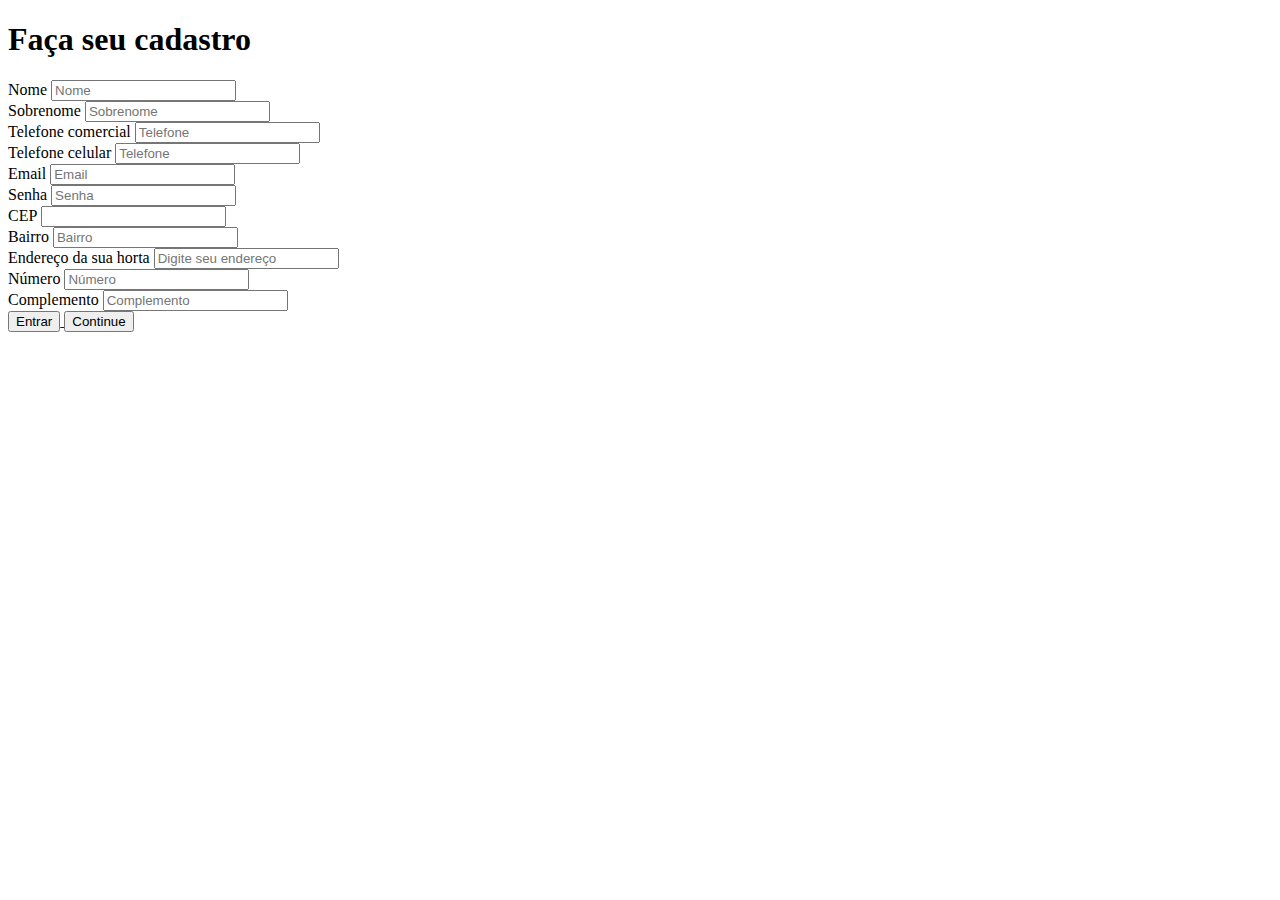
<file: fomulariovendedorhtml.html>
<!DOCTYPE html>
<html lang="en">
  <head>
    <meta charset="UTF-8">
    <meta name="viewport" content="width=device-width, initial-scale=1.0">
    <meta http-equiv="X-UA-Compatible" content="ie=edge">
    <link rel="stylesheet" href="https://stackpath.bootstrapcdn.com/bootstrap/4.1.3/css/bootstrap.min.css" integrity="sha384-MCw98/SFnGE8fJT3GXwEOngsV7Zt27NXFoaoApmYm81iuXoPkFOJwJ8ERdknLPMO" crossorigin="anonymous">
    <title>Document</title>
  </head>
  <body>
    
      <div class="container">
    <form action="./formulariovendedorparte2.html" method="post">
        <div class="col">
       <h1>Faça seu cadastro</h1>
        <!--nome e Sobrenome--> 

        <div class="form-row">
          <div class="col-md-6">
            <label for="Nome">Nome</label>
            <input name="nome" type="text" class="form-control" placeholder="Nome" required> 
          </div>

          <div class="col-md-6">
            <label for="Sobrenome">Sobrenome</label>
            <input name="sobrenome" type="text" class="form-control" placeholder="Sobrenome" required>
          </div>
        </div>

        <!-- inserindo telefone-->

        <div class="form-row">
          <div class="form-group col-md-6">
          <label for="inputFone">Telefone comercial</label>
          <input name="telefone1" type="text" class="form-control" id="inputFone" placeholder="Telefone" pattern="\([0-9]{2}\)[0-9]{4,6}-[0-9]{3,4}$">
</div> 
          <div class="form-group col-md-6">
          <label for="inputFone" class="control-label">Telefone celular </label>
          <input name="telefone2" type="text" class="form-control" id="inputFone" placeholder="Telefone" pattern="\([0-9]{2}\)[0-9]{4,6}-[0-9]{3,4}$">
  </div>
</div>

          <!--inserindo email-->

            <div class="form-row">
              <div class="form-group col-md-6">
                <label for="inputEmail4">Email</label>
                <input name="email" type="email" class="form-control" id="inputEmail4" placeholder="Email">
              </div>
              
              
              <!--inserindo senha-->


              <div class="form-group col-md-6">
                <label for="inputPassword4">Senha</label>
                <input name="senha" type="password" class="form-control" id="inputPassword4" placeholder="Senha">
              </div>
            </div>
            

             <!--inserindo endereco  com CEP - principal -->
             <div class="form-row">
            <div class="form-group col-md-6">
              <label for="inputCEP">CEP</label>
              <input name="cep1" type="text" class="form-control" id="inputCEP">
            </div>

          <div class="form-group col-md-6">
             <label for="inputBairro">Bairro</label>
              <input type="text" class="form-control" placeholder="Bairro">
          </div>
          </div>

            <div class="form-group col">
              <label for="inputAddress">Endereço da sua horta</label>
              <input name="endereco1" type="text" class="form-control" id="inputAddress" placeholder="Digite seu endereço" required>
            </div>


    <!--Inserir complemento - numero e apartamento bairro-->
        <div class="form-row">

          <div class="form-group col-md-4">
            <label for="inputNum">Número</label>
            <input name="numero" type="text" class="form-control" placeholder="Número">
          </div>

          <div class="form-group col-md-8">
            <label for="inputComplemento">Complemento</label>
            <input name="complemento" type="text" class="form-control" placeholder="Complemento">
         </div>
            
            
         <a href="formulariovendedorhmtl.html">
             
          <button name="enviar" type="submit" class="btn btn-primary">Entrar</button>
          
          <button name="continuar" type="submit" class="btn btn-primary">Continue</button>
        </a>

        </div>
      </div>
      </form>


    <script src="https://code.jquery.com/jquery-3.3.1.slim.min.js" integrity="sha384-q8i/X+965DzO0rT7abK41JStQIAqVgRVzpbzo5smXKp4YfRvH+8abtTE1Pi6jizo" crossorigin="anonymous"></script>
    <script src="https://cdnjs.cloudflare.com/ajax/libs/popper.js/1.14.3/umd/popper.min.js" integrity="sha384-ZMP7rVo3mIykV+2+9J3UJ46jBk0WLaUAdn689aCwoqbBJiSnjAK/l8WvCWPIPm49" crossorigin="anonymous"></script>
    <script src="https://stackpath.bootstrapcdn.com/bootstrap/4.1.3/js/bootstrap.min.js" integrity="sha384-ChfqqxuZUCnJSK3+MXmPNIyE6ZbWh2IMqE241rYiqJxyMiZ6OW/JmZQ5stwEULTy" crossorigin="anonymous"></script>
</body>
</html>
</file>
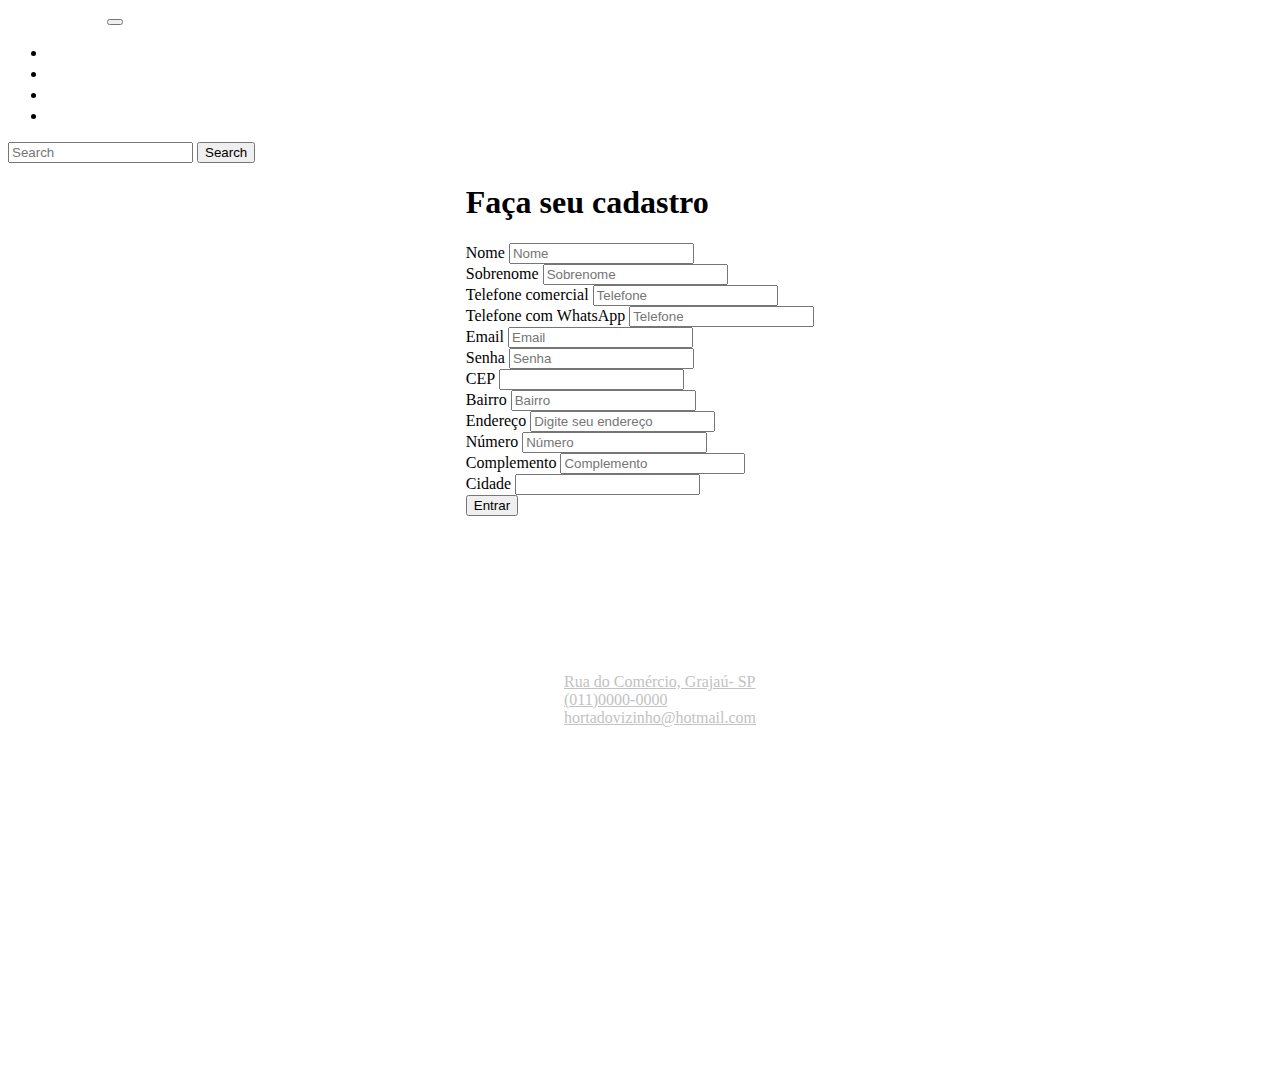
<file: formulariocliente.html>
<!DOCTYPE html>
<html lang="en">
  <head>
    <meta charset="UTF-8">
    <meta name="viewport" content="width=device-width, initial-scale=1.0">
    <meta http-equiv="X-UA-Compatible" content="ie=edge">
    <link rel="stylesheet" href="https://stackpath.bootstrapcdn.com/bootstrap/4.1.3/css/bootstrap.min.css" integrity="sha384-MCw98/SFnGE8fJT3GXwEOngsV7Zt27NXFoaoApmYm81iuXoPkFOJwJ8ERdknLPMO" crossorigin="anonymous">
    <link rel="stylesheet" href="sprint1.css">
    <title>Você quer comprar nossos Produtos</title>
  </head>
  <body>
    
    <header>

      <nav class="navbar navbar-expand-lg fixed-top navbar-light bg-dark ">
          <a class="navbar-brand " href="#">
              Natural Raízes
          </a>
          <button class="navbar-toggler" type="button" data-toggle="collapse" data-target="#navbarSupportedContent"
              aria-controls="navbarSupportedContent" aria-expanded="false" aria-label="Toggle navigation">
              <span class="navbar-toggler-icon"></span>
          </button>

          <div class="collapse navbar-collapse" id="navbarSupportedContent">
              <ul class="navbar-nav m-auto">
                  <li class="nav-item active">
                      <a class="nav-link" href="#">Home <span class="sr-only"></span></a>
                  </li>
                  <li class="nav-item active">
                      <a class="nav-link" href="#"> Quem somos <span class="sr-only">(current)</span></a>
                  </li>
                  <li class="nav-item active">
                      <a class="nav-link" href="#">Hortas e pomares<span class="sr-only">(current)</span></a>
                  </li>
                  <li class="nav-item active">
                      <a class="nav-link" href="#">Nossos produtos<span class="sr-only">(current)</span></a>
                  </li>
              </ul>
              <div id="icones-nav">
                  <span>
                      <i class="fas fa-cart-plus display-5"></i>
                  </span>
              </div>
              <form class="form-inline my-2 my-lg-0">
                  <input class="form-control mr-sm-2" type="search" placeholder="Search" aria-label="Search">
                  <button class="btn btn-outline-success my-2 my-sm-0" type="submit">Search</button>
              </form>
      </nav>
  </header>

      <div class="container">
    <form action="./form_post.php" method="post" enctype="multipart/form-data">
        <div class="col">
       <h1>Faça seu cadastro</h1>
        <!--nome e Sobrenome--> 

        <div class="form-row">
          <div class="col-md-6">
            <label for="Nome">Nome</label>
            <input name="nome" type="text" class="form-control" placeholder="Nome" required> 
          </div>

          <div class="col-md-6">
            <label for="Sobrenome">Sobrenome</label>
            <input name="sobrenome" type="text" class="form-control" placeholder="Sobrenome" required>
          </div>
        </div>

        <!-- inserindo telefone-->

        <div class="form-row">
          <div class="form-group col-md-6">
          <label for="inputFone">Telefone comercial</label>
          <input name="telefone1" type="text" class="form-control" id="inputFone" placeholder="Telefone" pattern="\([0-9]{2}\)[0-9]{4,6}-[0-9]{3,4}$">
</div> 
          <div class="form-group col-md-6">
          <label for="inputFone" class="control-label">Telefone com WhatsApp</label>
          <input name="telefone2" type="text" class="form-control" id="inputFone" placeholder="Telefone" pattern="\([0-9]{2}\)[0-9]{4,6}-[0-9]{3,4}$">
  </div>
</div>

          <!--inserindo email-->

            <div class="form-row">
              <div class="form-group col-md-6">
                <label for="inputEmail4">Email</label>
                <input name="email" type="email" class="form-control" id="inputEmail4" placeholder="Email">
              </div>
              
              
              <!--inserindo senha-->


              <div class="form-group col-md-6">
                <label for="inputPassword4">Senha</label>
                <input name="senha" type="password" class="form-control" id="inputPassword4" placeholder="Senha">
              </div>
            </div>
            

             <!--inserindo endereco 1 com CEP - principal -->
             <div class="form-row">
            <div class="form-group col-md-6">
              <label for="inputCEP">CEP</label>
              <input name="cep1" type="text" class="form-control" id="inputCEP">
            </div>

          <div class="form-group col-md-6">
             <label for="inputBairro">Bairro</label>
              <input type="text" class="form-control" placeholder="Bairro">
          </div>
          </div>

            <div class="form-group col">
              <label for="inputAddress">Endereço</label>
              <input name="endereco1" type="text" class="form-control" id="inputAddress" placeholder="Digite seu endereço" required>
            </div>


    <!--Inserir complemento - numero e apartamento bairro-->
        <div class="form-row">

          <div class="form-group col-md-4">
            <label for="inputNum">Número</label>
            <input name="numero" type="text" class="form-control" placeholder="Número">
          </div>

          <div class="form-group col-md-8">
            <label for="inputComplemento">Complemento</label>
            <input name="complemento" type="text" class="form-control" placeholder="Complemento">
         </div>

        

        </div>

            <!--inserir endereco 2
            <div class="form-group col-md-4">
              <label for="inputCEP">CEP</label>
              <input name="cep2" type="text" class="form-control" id="inputCEP">
            </div>
            
            <div class="form-group col">
              <label for="inputAddress2">Endereço 2</label>
              <input name="endereco2" type="text" class="form-control" id="inputAddress2" placeholder="Trabalho, casa de parente, entre outros">
            </div>
            -->
            
            <!-- inserir cidade -->
            <div class="form-row">
              <div class="form-group col-md-7">
                <label for="inputCity">Cidade</label>
                <input name="cidade" type="text" class="form-control" id="inputCity">
              </div>
              
            </div>
            
  
           
          
          <button name="enviar" type="submit" class="btn btn-primary">Entrar</button>
          
        </div>
      </div>
      </form>

      <footer class="bg-dark">

        <div class="container">
            <div class="row">


                <div class=" col-12 col-lg-3">
                    <h6> Contate-nos</h6>
                    <ul class="navbar-nav contato">
                        <li>
                            <a href="">
                                <i class="fas fa-map-marker-alt"></i>
                                Rua do Comércio, Grajaú- SP
                            </a>

                        </li>

                        <li>
                            <a href="">
                                <i class="fas fa-mobile-alt"></i>
                                (011)0000-0000
                            </a>
                        </li>

                        <li>
                            <a href="">
                                <i class="far fa-envelope"></i>
                                hortadovizinho@hotmail.com
                            </a>
                        </li>
                    </ul>
                </div>
                <div class=" col-4 col-lg-3">
                    <h6> Atendimento ao cliente </h6>
                    <ul>
                        <li>Minha conta</li>
                        <li> Histórico de pedidos</li>
                        <li>Perguntas frequentes</li>
                        <li>Especiais</li>
                        <li>Centro de Ajuda</li>
                    </ul>
                </div>

                <div class="col-4 col-lg-3">
                    <h6> Sobre nossa empresa </h6>
                    <ul>
                        <li>Quem somos</li>
                        <li> Como funcionamos</li>
                        <li>Perguntas frequentes</li>
                    </ul>
                </div>

                <div class="col-4 col-lg-3">
                    <h6 class="text-right"> Acompanhe nossas redes </h6>
                    <ul>
                        <li class="media">
                            <a href="" class="display-4">
                                <i class="fab fa-facebook-square "></i>
                            </a>
                        </li>

                        <li class="media">
                            <a href="" class="display-4">
                                <i class="fab fa-instagram"></i>
                            </a>
                        </li>
                    </ul>
                </div>
            </div>
        </div>
    </footer>


    <script src="https://code.jquery.com/jquery-3.3.1.slim.min.js" integrity="sha384-q8i/X+965DzO0rT7abK41JStQIAqVgRVzpbzo5smXKp4YfRvH+8abtTE1Pi6jizo" crossorigin="anonymous"></script>
    <script src="https://cdnjs.cloudflare.com/ajax/libs/popper.js/1.14.3/umd/popper.min.js" integrity="sha384-ZMP7rVo3mIykV+2+9J3UJ46jBk0WLaUAdn689aCwoqbBJiSnjAK/l8WvCWPIPm49" crossorigin="anonymous"></script>
    <script src="https://stackpath.bootstrapcdn.com/bootstrap/4.1.3/js/bootstrap.min.js" integrity="sha384-ChfqqxuZUCnJSK3+MXmPNIyE6ZbWh2IMqE241rYiqJxyMiZ6OW/JmZQ5stwEULTy" crossorigin="anonymous"></script>
</body>
</html>
</file>
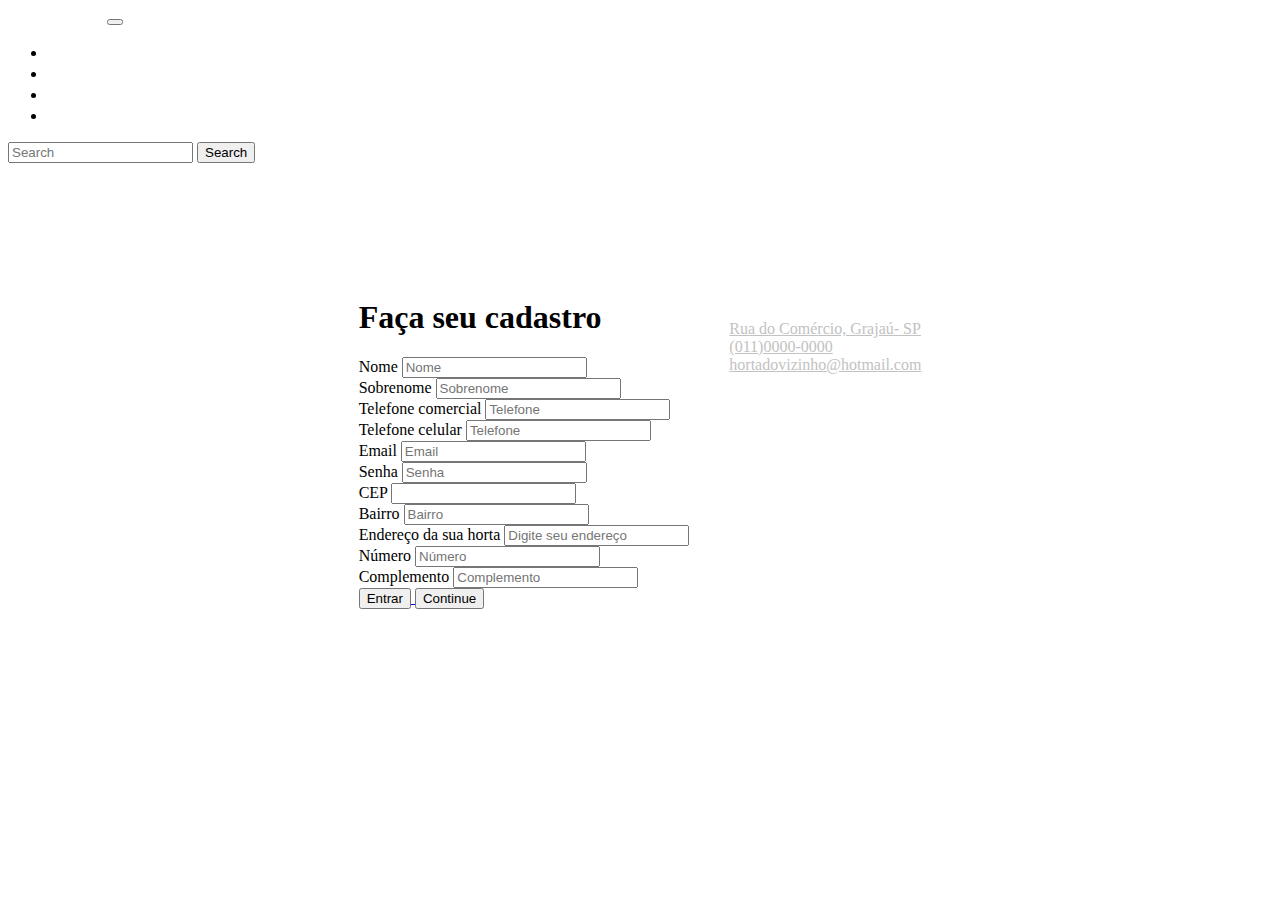
<file: formulariovendedorhtml.html>
<!DOCTYPE html>
<html lang="en">
  <head>
    <meta charset="UTF-8">
    <meta name="viewport" content="width=device-width, initial-scale=1.0">
    <meta http-equiv="X-UA-Compatible" content="ie=edge">
    <link rel="stylesheet" href="https://stackpath.bootstrapcdn.com/bootstrap/4.1.3/css/bootstrap.min.css" integrity="sha384-MCw98/SFnGE8fJT3GXwEOngsV7Zt27NXFoaoApmYm81iuXoPkFOJwJ8ERdknLPMO" crossorigin="anonymous">
    <link rel="stylesheet" href="sprint1.css">
    <title>Faça seu Cadastro - Natural Raizes</title>
  </head>
  <body>
    <header>

      <nav class="navbar navbar-expand-lg fixed-top navbar-light bg-dark ">
          <a class="navbar-brand " href="#">
              Natural Raízes
          </a>
          <button class="navbar-toggler" type="button" data-toggle="collapse" data-target="#navbarSupportedContent"
              aria-controls="navbarSupportedContent" aria-expanded="false" aria-label="Toggle navigation">
              <span class="navbar-toggler-icon"></span>
          </button>

          <div class="collapse navbar-collapse" id="navbarSupportedContent">
              <ul class="navbar-nav m-auto">
                  <li class="nav-item active">
                      <a class="nav-link" href="#">Home <span class="sr-only"></span></a>
                  </li>
                  <li class="nav-item active">
                      <a class="nav-link" href="#"> Quem somos <span class="sr-only">(current)</span></a>
                  </li>
                  <li class="nav-item active">
                      <a class="nav-link" href="#">Hortas e pomares<span class="sr-only">(current)</span></a>
                  </li>
                  <li class="nav-item active">
                      <a class="nav-link" href="#">Nossos produtos<span class="sr-only">(current)</span></a>
                  </li>
              </ul>
              <div id="icones-nav">
                  <span>
                      <i class="fas fa-cart-plus display-5"></i>
                  </span>
              </div>
              <form class="form-inline my-2 my-lg-0">
                  <input class="form-control mr-sm-2" type="search" placeholder="Search" aria-label="Search">
                  <button class="btn btn-outline-success my-2 my-sm-0" type="submit">Search</button>
              </form>
      </nav>
  </header>

      <div class="container">
    <form action="./formulariovendedorparte2.html" method="post">
        
        <div class="col">

            <!--nome e Sobrenome--> 
            
        <h1>Faça seu cadastro</h1>
        <div class="form-row">
          <div class="col-md-6">
            <label for="Nome">Nome</label>
            <input name="nome" type="text" class="form-control" placeholder="Nome" required> 
          </div>

          <div class="col-md-6">
            <label for="Sobrenome">Sobrenome</label>
            <input name="sobrenome" type="text" class="form-control" placeholder="Sobrenome" required>
          </div>
        </div>

        <!-- inserindo telefone-->

        <div class="form-row">
          <div class="form-group col-md-6">
          <label for="inputFone">Telefone comercial</label>
          <input name="telefone1" type="text" class="form-control" id="inputFone" placeholder="Telefone" pattern="\([0-9]{2}\)[0-9]{4,6}-[0-9]{3,4}$">
</div> 
          <div class="form-group col-md-6">
          <label for="inputFone" class="control-label">Telefone celular </label>
          <input name="telefone2" type="text" class="form-control" id="inputFone" placeholder="Telefone" pattern="\([0-9]{2}\)[0-9]{4,6}-[0-9]{3,4}$">
  </div>
</div>

          <!--inserindo email-->

            <div class="form-row">
              <div class="form-group col-md-6">
                <label for="inputEmail4">Email</label>
                <input name="email" type="email" class="form-control" id="inputEmail4" placeholder="Email">
              </div>
              
              
              <!--inserindo senha-->


              <div class="form-group col-md-6">
                <label for="inputPassword4">Senha</label>
                <input name="senha" type="password" class="form-control" id="inputPassword4" placeholder="Senha">
              </div>
            </div>
            

             <!--inserindo endereco  com CEP - principal -->
             <div class="form-row">
            <div class="form-group col-md-6">
              <label for="inputCEP">CEP</label>
              <input name="cep1" type="text" class="form-control" id="inputCEP">
            </div>

          <div class="form-group col-md-6">
             <label for="inputBairro">Bairro</label>
              <input type="text" class="form-control" placeholder="Bairro">
          </div>
          </div>

            <div class="form-group col">
              <label for="inputAddress">Endereço da sua horta</label>
              <input name="endereco1" type="text" class="form-control" id="inputAddress" placeholder="Digite seu endereço" required>
            </div>


    <!--Inserir complemento - numero e apartamento bairro-->
        <div class="form-row">

          <div class="form-group col-md-4">
            <label for="inputNum">Número</label>
            <input name="numero" type="text" class="form-control" placeholder="Número">
          </div>

          <div class="form-group col-md-8">
            <label for="inputComplemento">Complemento</label>
            <input name="complemento" type="text" class="form-control" placeholder="Complemento">
         </div>
            
            
         <a href="formulariovendedorhmtl.html">
             
          <button name="enviar" type="submit" class="btn btn-primary">Entrar</button>
          
          <button name="continuar" type="submit" class="btn btn-primary">Continue</button>
        </a>

        </div>
    </div>
    </form>

    <footer class="bg-dark">

        <div class="container">
            <div class="row">


                <div class=" col-12 col-lg-3">
                    <h6> Contate-nos</h6>
                    <ul class="navbar-nav contato">
                        <li>
                            <a href="">
                                <i class="fas fa-map-marker-alt"></i>
                                Rua do Comércio, Grajaú- SP
                            </a>

                        </li>

                        <li>
                            <a href="">
                                <i class="fas fa-mobile-alt"></i>
                                (011)0000-0000
                            </a>
                        </li>

                        <li>
                            <a href="">
                                <i class="far fa-envelope"></i>
                                hortadovizinho@hotmail.com
                            </a>
                        </li>
                    </ul>
                </div>
                <div class=" col-4 col-lg-3">
                    <h6> Atendimento ao cliente </h6>
                    <ul>
                        <li>Minha conta</li>
                        <li> Histórico de pedidos</li>
                        <li>Perguntas frequentes</li>
                        <li>Especiais</li>
                        <li>Centro de Ajuda</li>
                    </ul>
                </div>

                <div class="col-4 col-lg-3">
                    <h6> Sobre nossa empresa </h6>
                    <ul>
                        <li>Quem somos</li>
                        <li> Como funcionamos</li>
                        <li>Perguntas frequentes</li>
                    </ul>
                </div>

                <div class="col-4 col-lg-3">
                    <h6 class="text-right"> Acompanhe nossas redes </h6>
                    <ul>
                        <li class="media">
                            <a href="" class="display-4">
                                <i class="fab fa-facebook-square "></i>
                            </a>
                        </li>

                        <li class="media">
                            <a href="" class="display-4">
                                <i class="fab fa-instagram"></i>
                            </a>
                        </li>
                    </ul>
                </div>
            </div>
        </div>
    </footer>

    <script src="https://code.jquery.com/jquery-3.3.1.slim.min.js" integrity="sha384-q8i/X+965DzO0rT7abK41JStQIAqVgRVzpbzo5smXKp4YfRvH+8abtTE1Pi6jizo" crossorigin="anonymous"></script>
    <script src="https://cdnjs.cloudflare.com/ajax/libs/popper.js/1.14.3/umd/popper.min.js" integrity="sha384-ZMP7rVo3mIykV+2+9J3UJ46jBk0WLaUAdn689aCwoqbBJiSnjAK/l8WvCWPIPm49" crossorigin="anonymous"></script>
    <script src="https://stackpath.bootstrapcdn.com/bootstrap/4.1.3/js/bootstrap.min.js" integrity="sha384-ChfqqxuZUCnJSK3+MXmPNIyE6ZbWh2IMqE241rYiqJxyMiZ6OW/JmZQ5stwEULTy" crossorigin="anonymous"></script>
</body>
</html>
</file>
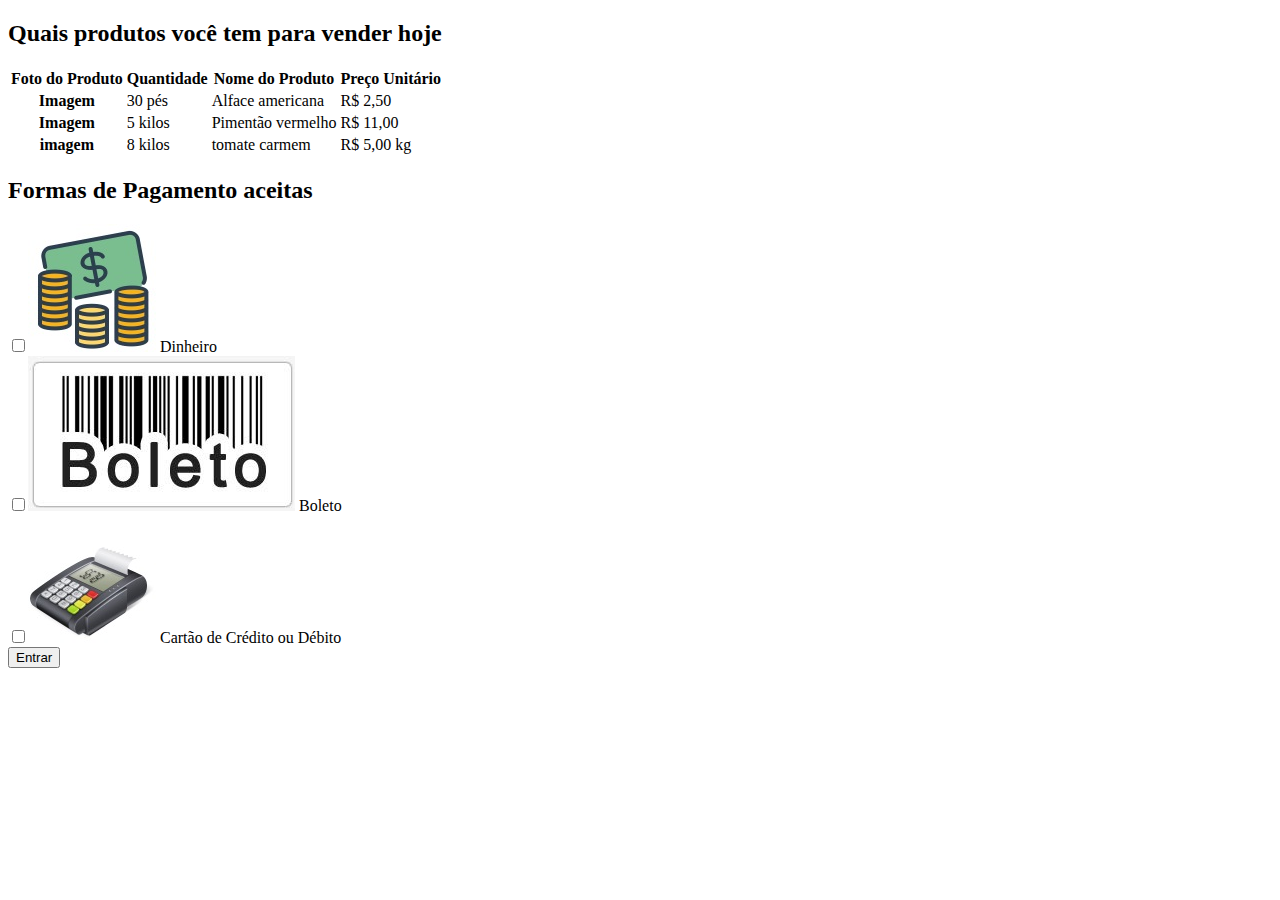
<file: formulariovendedorparte2.html>
<!DOCTYPE html>
<html lang="en">
  <head>
    <meta charset="UTF-8">
    <meta name="viewport" content="width=device-width, initial-scale=1.0">
    <meta http-equiv="X-UA-Compatible" content="ie=edge">
    <link rel="stylesheet" href="https://stackpath.bootstrapcdn.com/bootstrap/4.1.3/css/bootstrap.min.css" integrity="sha384-MCw98/SFnGE8fJT3GXwEOngsV7Zt27NXFoaoApmYm81iuXoPkFOJwJ8ERdknLPMO" crossorigin="anonymous">
    <title>Document</title>
  </head>
  <body>
    
      <div class="container">
    <form action="./form_post.php" method="post" enctype="multipart/form-data">
        <div class="col">
                
         
         <!-- inserir tabela com produtos -->
         <h2> Quais produtos você tem para vender hoje </h2>
         
         <table class="table table-hover">
             <thead>
                 <tr>
                     <th scope="col">Foto do Produto</th>
                     <th scope="col">Quantidade</th>
                     <th scope="col">Nome do Produto</th>
                     <th scope="col">Preço Unitário</th>
                     
                    </tr>
                </thead>
                <tbody>
                    <tr>
                        <th scope="row"> Imagem </th>
                        <td> 30 pés </td>
                        <td>Alface americana</td>
                        <td> R$ 2,50 </td>
                    </tr>
                    <tr>
                        <th scope="row">Imagem</th>
                        <td>5 kilos </td>
                        <td>Pimentão vermelho</td>
                        <td>R$ 11,00</td>
                    </tr>
                    <tr>
                        <th scope="row">imagem</th>
                        <td>8 kilos</td>
                        <td>tomate carmem</td>
                        <td>R$ 5,00 kg</td>
                    </tr>
                </tbody>
            </table>
            
            <!-- Formas de Pagamento Aceitas -->
            
            <h2>Formas de Pagamento aceitas</h2>
            <div class="container">
              <div class="row align-items-start">
                <div class="col-md-3">

            <div class="form-check">
                <input class="form-check-input" name="pagamento" type="checkbox" value="dinheiro" id="defaultCheck1">
                ​<picture>
                    <source srcset="dinheiro.jpg" type="image/svg+xml">
                    <img src="./projetointegrador/dinheiro.jpg" class="img-fluid img-thumbnail" alt="Dinheiro">
                  </picture>
                <label class="form-check-label" for="defaultCheck1">
                 Dinheiro
                </label>
              </div>  
            </div>

            <div class="col-md-3">
            <div class="form-check">
                <input class="form-check-input" name="pagamento" type="checkbox" value="boleto" id="defaultCheck1">
                ​<picture>
                    <source srcset="boleto.jpg" type="image/svg+xml">
                    <img src="projetointegrador/boleto.jpg" class="img-fluid img-thumbnail" alt="boleto">
                  </picture>
                <label class="form-check-label" for="defaultCheck1">
                  Boleto
                </label>
              </div>
            </div>

            <div class="col-md-3">
              <div class="form-check">
                <input class="form-check-input" name="pagamento" type="checkbox" value="visa" id="defaultCheck1">
                ​<picture>
                    <source srcset="cartao.jpg" type="image/svg+xml">
                    <img src="projetointegrador/cartao.jpg" class="img-fluid img-thumbnail" alt="cartao">
                  </picture>
                <label class="form-check-label" for="defaultCheck1">
                 Cartão de Crédito ou Débito
                </label>
              </div>
            
            </div>

          </div>
            </div>
          <button name="enviar" type="submit" class="btn btn-primary">Entrar</button>
          
        </div>
      </div>
      </form>


    <script src="https://code.jquery.com/jquery-3.3.1.slim.min.js" integrity="sha384-q8i/X+965DzO0rT7abK41JStQIAqVgRVzpbzo5smXKp4YfRvH+8abtTE1Pi6jizo" crossorigin="anonymous"></script>
    <script src="https://cdnjs.cloudflare.com/ajax/libs/popper.js/1.14.3/umd/popper.min.js" integrity="sha384-ZMP7rVo3mIykV+2+9J3UJ46jBk0WLaUAdn689aCwoqbBJiSnjAK/l8WvCWPIPm49" crossorigin="anonymous"></script>
    <script src="https://stackpath.bootstrapcdn.com/bootstrap/4.1.3/js/bootstrap.min.js" integrity="sha384-ChfqqxuZUCnJSK3+MXmPNIyE6ZbWh2IMqE241rYiqJxyMiZ6OW/JmZQ5stwEULTy" crossorigin="anonymous"></script>
</body>
</html>
</file>
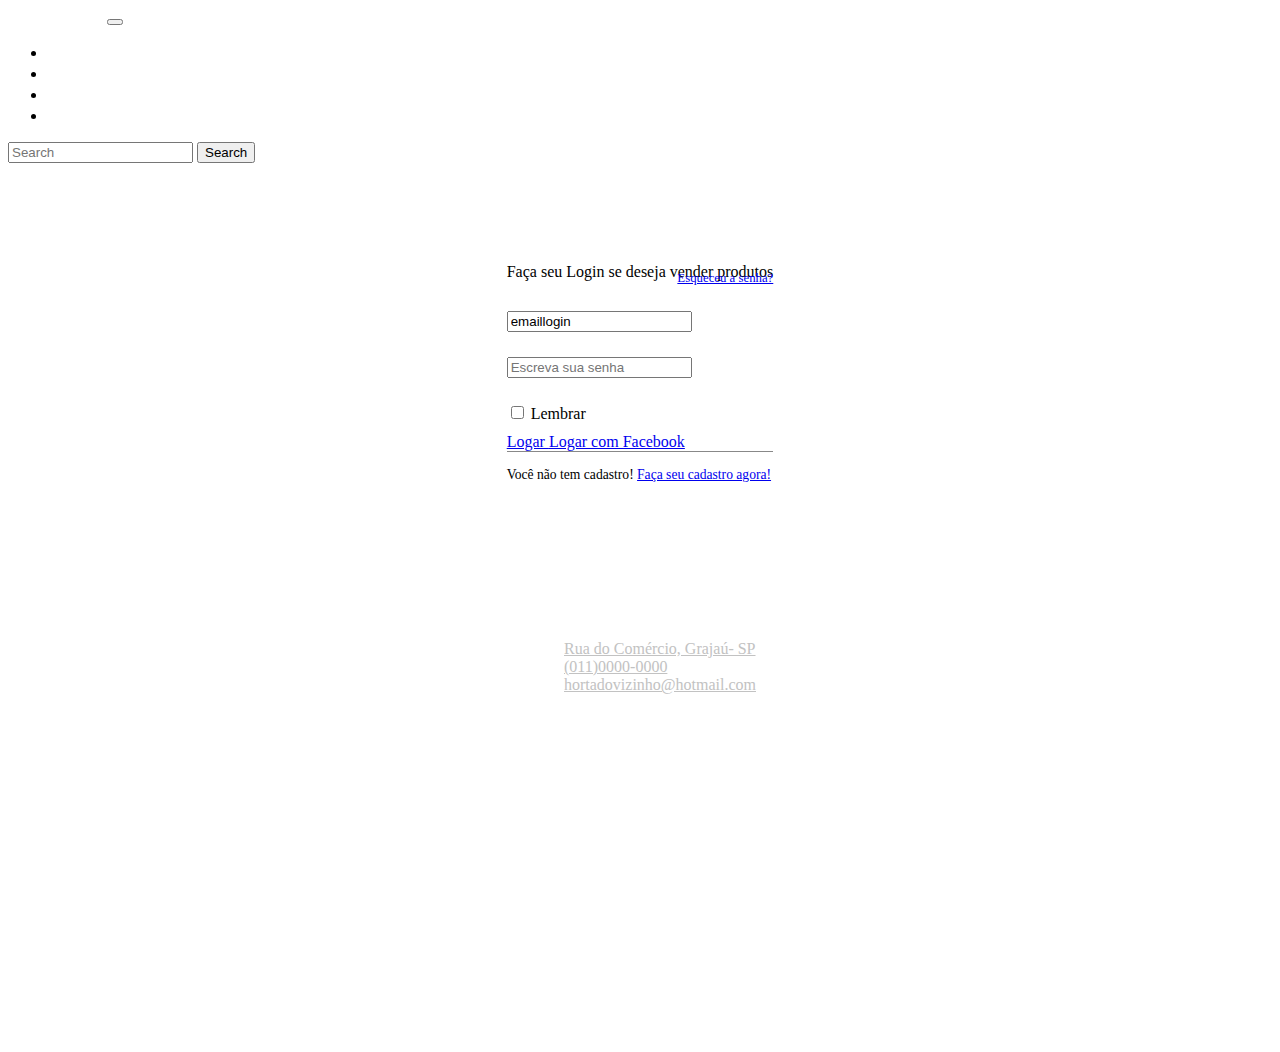
<file: logincomprador.html>
<!DOCTYPE html>
<html lang="en">
  <head>
    <meta charset="UTF-8">
    <meta name="viewport" content="width=device-width, initial-scale=1.0">
    <meta http-equiv="X-UA-Compatible" content="ie=edge">
    <link rel="stylesheet" href="https://stackpath.bootstrapcdn.com/bootstrap/4.1.3/css/bootstrap.min.css" integrity="sha384-MCw98/SFnGE8fJT3GXwEOngsV7Zt27NXFoaoApmYm81iuXoPkFOJwJ8ERdknLPMO" crossorigin="anonymous">
    <link rel="stylesheet" href="sprint1.css">
    <title> Confirme sus senha</title>
  </head>
  <body>
    

    <header>

        <nav class="navbar navbar-expand-lg fixed-top navbar-light bg-dark ">
            <a class="navbar-brand " href="#">
                Natural Raízes
            </a>
            <button class="navbar-toggler" type="button" data-toggle="collapse" data-target="#navbarSupportedContent"
                aria-controls="navbarSupportedContent" aria-expanded="false" aria-label="Toggle navigation">
                <span class="navbar-toggler-icon"></span>
            </button>

            <div class="collapse navbar-collapse" id="navbarSupportedContent">
                <ul class="navbar-nav m-auto">
                    <li class="nav-item active">
                        <a class="nav-link" href="#">Home <span class="sr-only"></span></a>
                    </li>
                    <li class="nav-item active">
                        <a class="nav-link" href="#"> Quem somos <span class="sr-only">(current)</span></a>
                    </li>
                    <li class="nav-item active">
                        <a class="nav-link" href="#">Hortas e pomares<span class="sr-only">(current)</span></a>
                    </li>
                    <li class="nav-item active">
                        <a class="nav-link" href="#">Nossos produtos<span class="sr-only">(current)</span></a>
                    </li>
                </ul>
                <div id="icones-nav">
                    <span>
                        <i class="fas fa-cart-plus display-5"></i>
                    </span>
                </div>
                <form class="form-inline my-2 my-lg-0">
                    <input class="form-control mr-sm-2" type="search" placeholder="Search" aria-label="Search">
                    <button class="btn btn-outline-success my-2 my-sm-0" type="submit">Search</button>
                </form>
        </nav>
    </header>
    
    <div class="container">    
        <div id="loginbox" style="margin-top:100px;" class="mainbox col-md-6 col-md-offset-3 col-sm-8 col-sm-offset-2">                    
            <div class="panel panel-info" >
                    <div class="panel-heading">
                        <div class="panel-title">Faça seu Login se deseja vender produtos</div>
                        <div style="float:right; font-size: 80%; position: relative; top:-10px"><a href="#">Esqueceu a senha?</a></div>
                    </div>     

                    <div style="padding-top:30px" class="panel-body" >

                        <div style="display:none" id="login-alert" class="alert alert-danger col-sm-12"></div>
                            
                        <form id="loginform" class="form-horizontal" role="form">
                                    
                            <div style="margin-bottom: 25px" class="input-group">
                                        <span class="input-group-addon"><i class="glyphicon glyphicon-user"></i></span>
                                        <input id="login-username" type="email" class="form-control" name="loginemail" value="emaillogin" placeholder="Escreva aqui seu email">                                        
                                    </div>
                                
                            <div style="margin-bottom: 25px" class="input-group">
                                        <span class="input-group-addon"><i class="glyphicon glyphicon-lock"></i></span>
                                        <input id="login-password" type="password" class="form-control" name="password" placeholder="Escreva sua senha">
                                    </div>
                                    

                                
                            <div class="input-group">
                                      <div class="checkbox">
                                        <label>
                                          <input id="login-remember" type="checkbox" name="lembrar" value="1"> Lembrar 
                                        </label>
                                      </div>
                                    </div>


                                <div style="margin-top:10px" class="form-group">
                                   
                                   
                                    <!-- Button -->

                                    <div class="col-sm-12 controls">
                                      <a id="btn-login" href="#" class="btn btn-success">Logar  </a>
                                      <a id="btn-fblogin" href="#" class="btn btn-primary">Logar com Facebook</a>

                                    </div>
                                </div>


                                <div class="form-group">
                                    <div class="col-md-12 control">
                                        <div style="border-top: 1px solid#888; padding-top:15px; font-size:85%" >
                                           Você não tem cadastro!
                                        <a href="#" onClick="$('#loginbox').hide(); $('#signupbox').show()">
                                            Faça seu cadastro agora!
                                        </a>
                                        </div>
                                    </div>
                                </div>    
                            </form>     



                        </div>                     
                    </div>  
        </div>
        <div id="signupbox" style="display:none; margin-top:50px" class="mainbox col-md-6 col-md-offset-3 col-sm-8 col-sm-offset-2">
                    <div class="panel panel-info">
                        <div class="panel-heading">
                            <div class="panel-title">Sign Up</div>
                            <div style="float:right; font-size: 85%; position: relative; top:-10px"><a id="signinlink" href="#" onclick="$('#signupbox').hide(); $('#loginbox').show()">Sign In</a></div>
                        </div>  
                        <div class="panel-body" >
                            <form id="signupform" class="form-horizontal" role="form">
                                
                                <div id="signupalert" style="display:none" class="alert alert-danger">
                                    <p>Error:</p>
                                    <span></span>
                                </div>
                                    
                                
                                  
                                <div class="form-group">
                                    <label for="email" class="col-md-3 control-label">Email</label>
                                    <div class="col-md-9">
                                        <input type="text" class="form-control" name="email" placeholder="Email Address">
                                    </div>
                                </div>
                                    
                                <div class="form-group">
                                    <label for="firstname" class="col-md-3 control-label">First Name</label>
                                    <div class="col-md-9">
                                        <input type="text" class="form-control" name="firstname" placeholder="First Name">
                                    </div>
                                </div>
                                <div class="form-group">
                                    <label for="lastname" class="col-md-3 control-label">Last Name</label>
                                    <div class="col-md-9">
                                        <input type="text" class="form-control" name="lastname" placeholder="Last Name">
                                    </div>
                                </div>
                                <div class="form-group">
                                    <label for="password" class="col-md-3 control-label">Password</label>
                                    <div class="col-md-9">
                                        <input type="password" class="form-control" name="passwd" placeholder="Password">
                                    </div>
                                </div>
                                    
                                <div class="form-group">
                                    <label for="icode" class="col-md-3 control-label">Invitation Code</label>
                                    <div class="col-md-9">
                                        <input type="text" class="form-control" name="icode" placeholder="">
                                    </div>
                                </div>

                                <div class="form-group">
                                    <!-- Button -->                                        
                                    <div class="col-md-offset-3 col-md-9">
                                        <button id="btn-signup" type="button" class="btn btn-info"><i class="icon-hand-right"></i> &nbsp Sign Up</button>
                                        <span style="margin-left:8px;">or</span>  
                                    </div>
                                </div>
                                
                                <div style="border-top: 1px solid #999; padding-top:20px"  class="form-group">
                                    
                                    <div class="col-md-offset-3 col-md-9">
                                        <button id="btn-fbsignup" type="button" class="btn btn-primary"><i class="icon-facebook"></i>   Sign Up with Facebook</button>
                                    </div>                                           
                                        
                                </div>
                                
                                
                                
                            </form>
                         </div>
                    </div>

               
               
                
         </div> 
    </div>
    
    <footer class="bg-dark">

        <div class="container">
            <div class="row">


                <div class=" col-12 col-lg-3">
                    <h6> Contate-nos</h6>
                    <ul class="navbar-nav contato">
                        <li>
                            <a href="">
                                <i class="fas fa-map-marker-alt"></i>
                                Rua do Comércio, Grajaú- SP
                            </a>

                        </li>

                        <li>
                            <a href="">
                                <i class="fas fa-mobile-alt"></i>
                                (011)0000-0000
                            </a>
                        </li>

                        <li>
                            <a href="">
                                <i class="far fa-envelope"></i>
                                hortadovizinho@hotmail.com
                            </a>
                        </li>
                    </ul>
                </div>
                <div class=" col-4 col-lg-3">
                    <h6> Atendimento ao cliente </h6>
                    <ul>
                        <li>Minha conta</li>
                        <li> Histórico de pedidos</li>
                        <li>Perguntas frequentes</li>
                        <li>Especiais</li>
                        <li>Centro de Ajuda</li>
                    </ul>
                </div>

                <div class="col-4 col-lg-3">
                    <h6> Sobre nossa empresa </h6>
                    <ul>
                        <li>Quem somos</li>
                        <li> Como funcionamos</li>
                        <li>Perguntas frequentes</li>
                    </ul>
                </div>

                <div class="col-4 col-lg-3">
                    <h6 class="text-right"> Acompanhe nossas redes </h6>
                    <ul>
                        <li class="media">
                            <a href="" class="display-4">
                                <i class="fab fa-facebook-square "></i>
                            </a>
                        </li>

                        <li class="media">
                            <a href="" class="display-4">
                                <i class="fab fa-instagram"></i>
                            </a>
                        </li>
                    </ul>
                </div>
            </div>
        </div>
    </footer>
    <script src="https://code.jquery.com/jquery-3.3.1.slim.min.js" integrity="sha384-q8i/X+965DzO0rT7abK41JStQIAqVgRVzpbzo5smXKp4YfRvH+8abtTE1Pi6jizo" crossorigin="anonymous"></script>
    <script src="https://cdnjs.cloudflare.com/ajax/libs/popper.js/1.14.3/umd/popper.min.js" integrity="sha384-ZMP7rVo3mIykV+2+9J3UJ46jBk0WLaUAdn689aCwoqbBJiSnjAK/l8WvCWPIPm49" crossorigin="anonymous"></script>
    <script src="https://stackpath.bootstrapcdn.com/bootstrap/4.1.3/js/bootstrap.min.js" integrity="sha384-ChfqqxuZUCnJSK3+MXmPNIyE6ZbWh2IMqE241rYiqJxyMiZ6OW/JmZQ5stwEULTy" crossorigin="anonymous"></script>
</body>
</html>
</file>
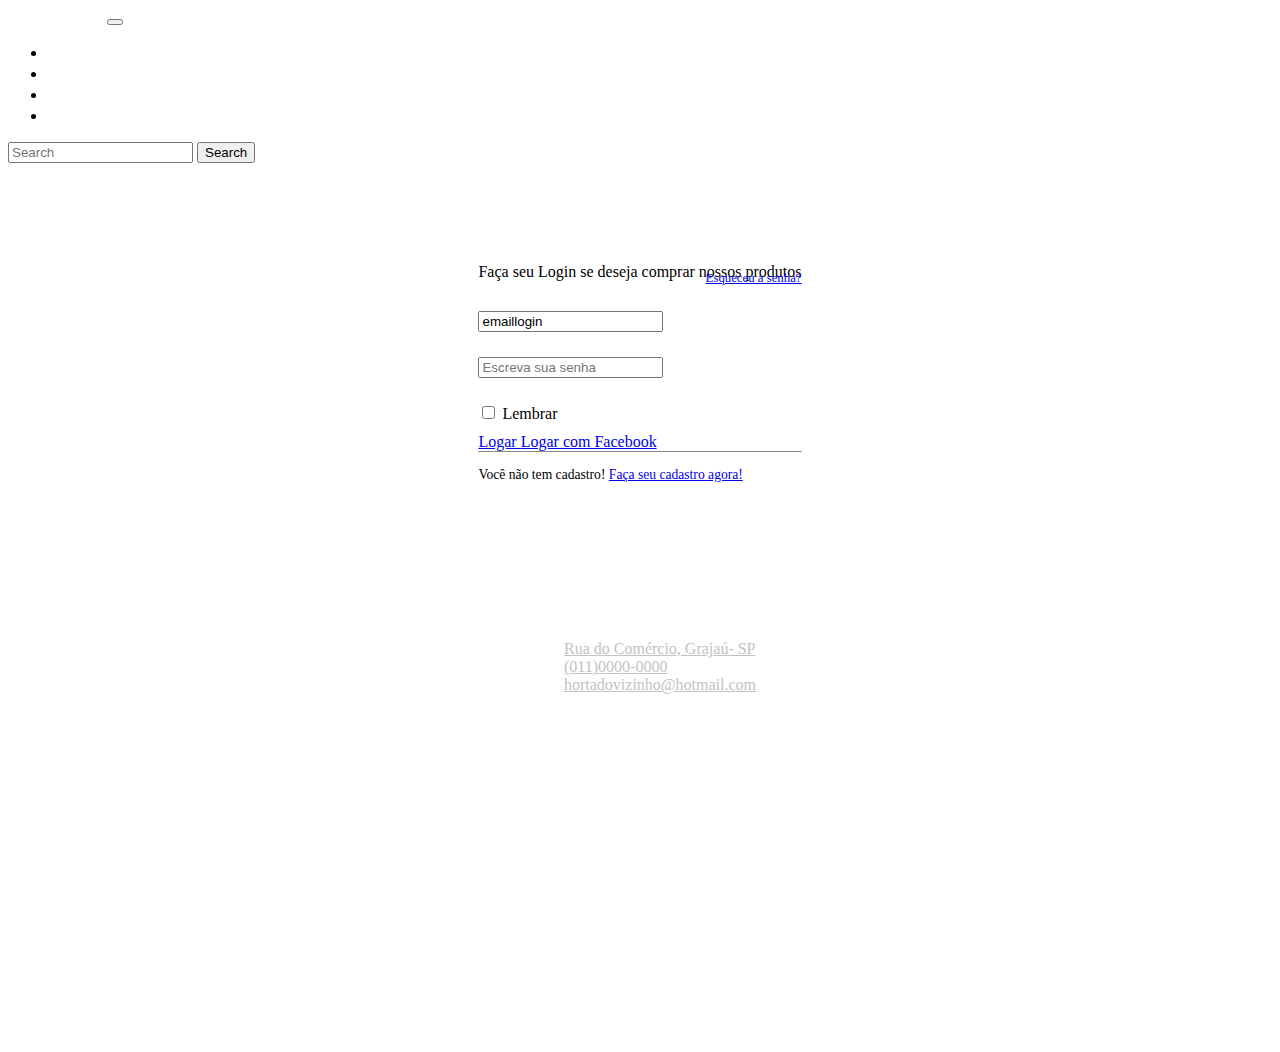
<file: loginvendedor.html>
<!DOCTYPE html>
<html lang="en">
  <head>
    <meta charset="UTF-8">
    <meta name="viewport" content="width=device-width, initial-scale=1.0">
    <meta http-equiv="X-UA-Compatible" content="ie=edge">
    <link rel="stylesheet" href="https://stackpath.bootstrapcdn.com/bootstrap/4.1.3/css/bootstrap.min.css" integrity="sha384-MCw98/SFnGE8fJT3GXwEOngsV7Zt27NXFoaoApmYm81iuXoPkFOJwJ8ERdknLPMO" crossorigin="anonymous">
    <link rel="stylesheet" href="sprint1.css">
    <title> Confirme sus senha</title>
  </head>
  <body>
    

    <header>

        <nav class="navbar navbar-expand-lg fixed-top navbar-light bg-dark ">
            <a class="navbar-brand " href="#">
                Natural Raízes
            </a>
            <button class="navbar-toggler" type="button" data-toggle="collapse" data-target="#navbarSupportedContent"
                aria-controls="navbarSupportedContent" aria-expanded="false" aria-label="Toggle navigation">
                <span class="navbar-toggler-icon"></span>
            </button>

            <div class="collapse navbar-collapse" id="navbarSupportedContent">
                <ul class="navbar-nav m-auto">
                    <li class="nav-item active">
                        <a class="nav-link" href="#">Home <span class="sr-only"></span></a>
                    </li>
                    <li class="nav-item active">
                        <a class="nav-link" href="#"> Quem somos <span class="sr-only">(current)</span></a>
                    </li>
                    <li class="nav-item active">
                        <a class="nav-link" href="#">Hortas e pomares<span class="sr-only">(current)</span></a>
                    </li>
                    <li class="nav-item active">
                        <a class="nav-link" href="#">Nossos produtos<span class="sr-only">(current)</span></a>
                    </li>
                </ul>
                <div id="icones-nav">
                    <span>
                        <i class="fas fa-cart-plus display-5"></i>
                    </span>
                </div>
                <form class="form-inline my-2 my-lg-0">
                    <input class="form-control mr-sm-2" type="search" placeholder="Search" aria-label="Search">
                    <button class="btn btn-outline-success my-2 my-sm-0" type="submit">Search</button>
                </form>
        </nav>
    </header>
    
    <div class="container">    
        <div id="loginbox" style="margin-top:100px;" class="mainbox col-md-6 col-md-offset-3 col-sm-8 col-sm-offset-2">                    
            <div class="panel panel-info" >
                    <div class="panel-heading">
                        <div class="panel-title">Faça seu Login se deseja comprar nossos produtos</div>
                        <div style="float:right; font-size: 80%; position: relative; top:-10px"><a href="#">Esqueceu a senha?</a></div>
                    </div>     

                    <div style="padding-top:30px" class="panel-body" >

                        <div style="display:none" id="login-alert" class="alert alert-danger col-sm-12"></div>
                            
                        <form id="loginform" class="form-horizontal" role="form">
                                    
                            <div style="margin-bottom: 25px" class="input-group">
                                        <span class="input-group-addon"><i class="glyphicon glyphicon-user"></i></span>
                                        <input id="login-username" type="email" class="form-control" name="loginemail" value="emaillogin" placeholder="Escreva aqui seu email">                                        
                                    </div>
                                
                            <div style="margin-bottom: 25px" class="input-group">
                                        <span class="input-group-addon"><i class="glyphicon glyphicon-lock"></i></span>
                                        <input id="login-password" type="password" class="form-control" name="password" placeholder="Escreva sua senha">
                                    </div>
                                    

                                
                            <div class="input-group">
                                      <div class="checkbox">
                                        <label>
                                          <input id="login-remember" type="checkbox" name="lembrar" value="1"> Lembrar 
                                        </label>
                                      </div>
                                    </div>


                                <div style="margin-top:10px" class="form-group">
                                   
                                   
                                    <!-- Button -->

                                    <div class="col-sm-12 controls">
                                      <a id="btn-login" href="#" class="btn btn-success">Logar  </a>
                                      <a id="btn-fblogin" href="#" class="btn btn-primary">Logar com Facebook</a>

                                    </div>
                                </div>


                                <div class="form-group">
                                    <div class="col-md-12 control">
                                        <div style="border-top: 1px solid#888; padding-top:15px; font-size:85%" >
                                           Você não tem cadastro!
                                        <a href="#" onClick="$('#loginbox').hide(); $('#signupbox').show()">
                                            Faça seu cadastro agora!
                                        </a>
                                        </div>
                                    </div>
                                </div>    
                            </form>     



                        </div>                     
                    </div>  
        </div>
        <div id="signupbox" style="display:none; margin-top:50px" class="mainbox col-md-6 col-md-offset-3 col-sm-8 col-sm-offset-2">
                    <div class="panel panel-info">
                        <div class="panel-heading">
                            <div class="panel-title">Sign Up</div>
                            <div style="float:right; font-size: 85%; position: relative; top:-10px"><a id="signinlink" href="#" onclick="$('#signupbox').hide(); $('#loginbox').show()">Sign In</a></div>
                        </div>  
                        <div class="panel-body" >
                            <form id="signupform" class="form-horizontal" role="form">
                                
                                <div id="signupalert" style="display:none" class="alert alert-danger">
                                    <p>Error:</p>
                                    <span></span>
                                </div>
                                    
                                
                                  
                                <div class="form-group">
                                    <label for="email" class="col-md-3 control-label">Email</label>
                                    <div class="col-md-9">
                                        <input type="text" class="form-control" name="email" placeholder="Email Address">
                                    </div>
                                </div>
                                    
                                <div class="form-group">
                                    <label for="firstname" class="col-md-3 control-label">First Name</label>
                                    <div class="col-md-9">
                                        <input type="text" class="form-control" name="firstname" placeholder="First Name">
                                    </div>
                                </div>
                                <div class="form-group">
                                    <label for="lastname" class="col-md-3 control-label">Last Name</label>
                                    <div class="col-md-9">
                                        <input type="text" class="form-control" name="lastname" placeholder="Last Name">
                                    </div>
                                </div>
                                <div class="form-group">
                                    <label for="password" class="col-md-3 control-label">Password</label>
                                    <div class="col-md-9">
                                        <input type="password" class="form-control" name="passwd" placeholder="Password">
                                    </div>
                                </div>
                                    
                                <div class="form-group">
                                    <label for="icode" class="col-md-3 control-label">Invitation Code</label>
                                    <div class="col-md-9">
                                        <input type="text" class="form-control" name="icode" placeholder="">
                                    </div>
                                </div>

                                <div class="form-group">
                                    <!-- Button -->                                        
                                    <div class="col-md-offset-3 col-md-9">
                                        <button id="btn-signup" type="button" class="btn btn-info"><i class="icon-hand-right"></i> &nbsp Sign Up</button>
                                        <span style="margin-left:8px;">or</span>  
                                    </div>
                                </div>
                                
                                <div style="border-top: 1px solid #999; padding-top:20px"  class="form-group">
                                    
                                    <div class="col-md-offset-3 col-md-9">
                                        <button id="btn-fbsignup" type="button" class="btn btn-primary"><i class="icon-facebook"></i>   Sign Up with Facebook</button>
                                    </div>                                           
                                        
                                </div>
                                
                                
                                
                            </form>
                         </div>
                    </div>

               
               
                
         </div> 
    </div>
    
    <footer class="bg-dark">

        <div class="container">
            <div class="row">


                <div class=" col-12 col-lg-3">
                    <h6> Contate-nos</h6>
                    <ul class="navbar-nav contato">
                        <li>
                            <a href="">
                                <i class="fas fa-map-marker-alt"></i>
                                Rua do Comércio, Grajaú- SP
                            </a>

                        </li>

                        <li>
                            <a href="">
                                <i class="fas fa-mobile-alt"></i>
                                (011)0000-0000
                            </a>
                        </li>

                        <li>
                            <a href="">
                                <i class="far fa-envelope"></i>
                                hortadovizinho@hotmail.com
                            </a>
                        </li>
                    </ul>
                </div>
                <div class=" col-4 col-lg-3">
                    <h6> Atendimento ao cliente </h6>
                    <ul>
                        <li>Minha conta</li>
                        <li> Histórico de pedidos</li>
                        <li>Perguntas frequentes</li>
                        <li>Especiais</li>
                        <li>Centro de Ajuda</li>
                    </ul>
                </div>

                <div class="col-4 col-lg-3">
                    <h6> Sobre nossa empresa </h6>
                    <ul>
                        <li>Quem somos</li>
                        <li> Como funcionamos</li>
                        <li>Perguntas frequentes</li>
                    </ul>
                </div>

                <div class="col-4 col-lg-3">
                    <h6 class="text-right"> Acompanhe nossas redes </h6>
                    <ul>
                        <li class="media">
                            <a href="" class="display-4">
                                <i class="fab fa-facebook-square "></i>
                            </a>
                        </li>

                        <li class="media">
                            <a href="" class="display-4">
                                <i class="fab fa-instagram"></i>
                            </a>
                        </li>
                    </ul>
                </div>
            </div>
        </div>
    </footer>
    <script src="https://code.jquery.com/jquery-3.3.1.slim.min.js" integrity="sha384-q8i/X+965DzO0rT7abK41JStQIAqVgRVzpbzo5smXKp4YfRvH+8abtTE1Pi6jizo" crossorigin="anonymous"></script>
    <script src="https://cdnjs.cloudflare.com/ajax/libs/popper.js/1.14.3/umd/popper.min.js" integrity="sha384-ZMP7rVo3mIykV+2+9J3UJ46jBk0WLaUAdn689aCwoqbBJiSnjAK/l8WvCWPIPm49" crossorigin="anonymous"></script>
    <script src="https://stackpath.bootstrapcdn.com/bootstrap/4.1.3/js/bootstrap.min.js" integrity="sha384-ChfqqxuZUCnJSK3+MXmPNIyE6ZbWh2IMqE241rYiqJxyMiZ6OW/JmZQ5stwEULTy" crossorigin="anonymous"></script>
</body>
</html>
</file>
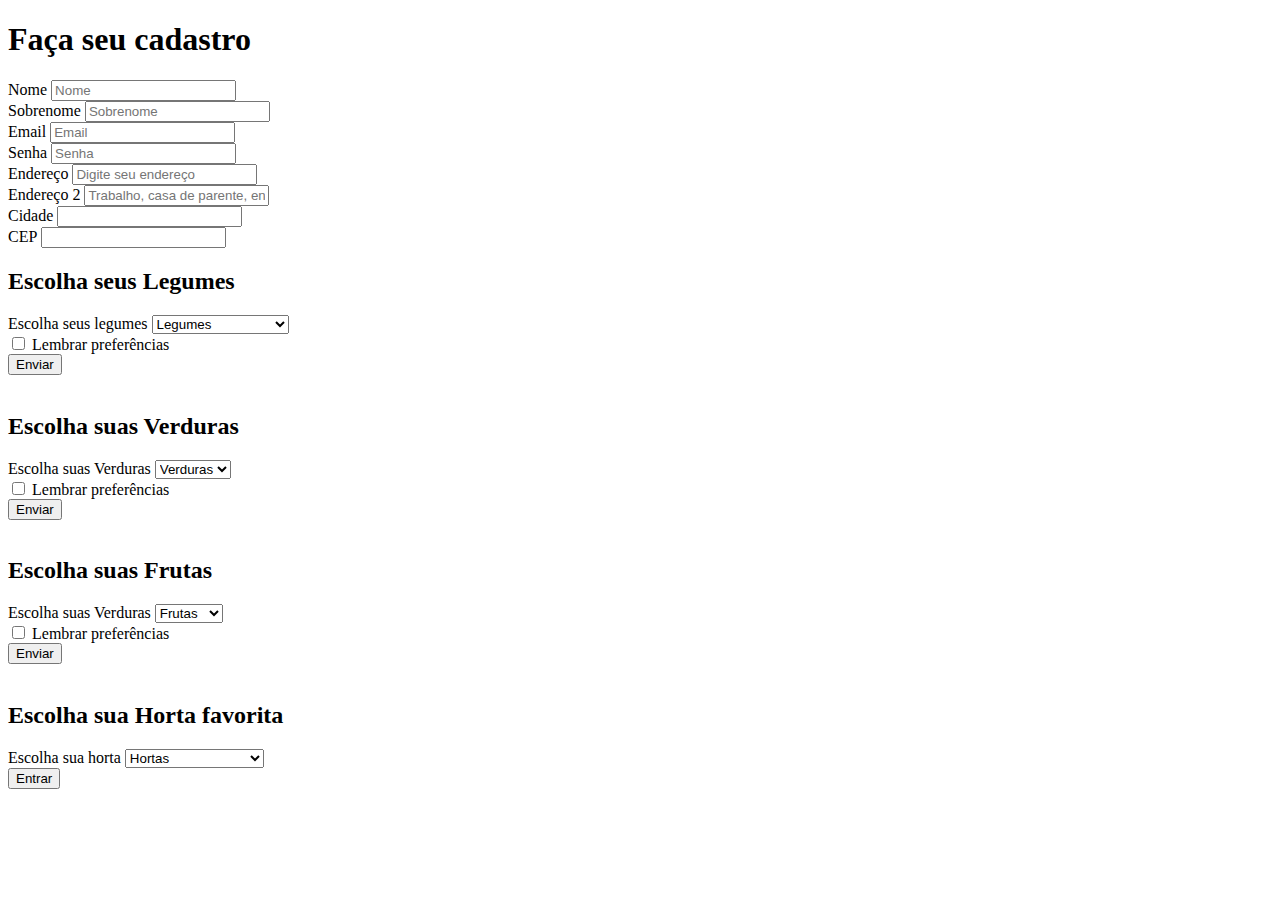
<file: projeto-form-1.html>
<!DOCTYPE html>
<html lang="en">
  <head>
    <meta charset="UTF-8">
    <meta name="viewport" content="width=device-width, initial-scale=1.0">
    <meta http-equiv="X-UA-Compatible" content="ie=edge">
    <link rel="stylesheet" href="https://stackpath.bootstrapcdn.com/bootstrap/4.1.3/css/bootstrap.min.css" integrity="sha384-MCw98/SFnGE8fJT3GXwEOngsV7Zt27NXFoaoApmYm81iuXoPkFOJwJ8ERdknLPMO" crossorigin="anonymous">
    <title>Document</title>
  </head>
  <body>
    
    <form>
      <div class="container">
        <div class="col">
       <h1>Faça seu cadastro</h1>
        <!--nome e Sobrenome--> 

        <div class="row">
          <div class="col-md-5">
            <label for="Nome">Nome</label>
            <input type="text" class="form-control" placeholder="Nome" required> 
          </div>
          <div class="col-md-5">
            <label for="Sobrenome">Sobrenome</label>
            <input type="text" class="form-control" placeholder="Sobrenome" required>
          </div>
        </div>

        
            <div class="form-row">
              <div class="form-group col-md-5">
                <label for="inputEmail4">Email</label>
                <input type="email" class="form-control" id="inputEmail4" placeholder="Email">
              </div>
              <div class="form-group col-md-5">
                <label for="inputPassword4">Senha</label>
                <input type="password" class="form-control" id="inputPassword4" placeholder="Senha">
              </div>
            </div>


            <div class="form-group col">
              <label for="inputAddress">Endereço</label>
              <input type="text" class="form-control" id="inputAddress" placeholder="Digite seu endereço" required>
            </div>

            <div class="form-group col">
              <label for="inputAddress2">Endereço 2</label>
              <input type="text" class="form-control" id="inputAddress2" placeholder="Trabalho, casa de parente, entre outros">
            </div>

            <div class="form-row">
              <div class="form-group col-md-7">
                <label for="inputCity">Cidade</label>
                <input type="text" class="form-control" id="inputCity">
              </div>
    
              <div class="form-group col-md-2">
                <label for="inputCEP">CEP</label>
                <input type="text" class="form-control" id="inputCEP">
              </div>
            </div>


            <!--<div class="form-group">
              <div class="form-check">
                <input class="form-check-input" type="checkbox" id="gridCheck">
                <label class="form-check-label" for="gridCheck">
                  Clique em mim
                </label>
              </div>
            </div> -->
            
          </form>
    
          <!-- Escolha de Legumes-->
<h2> Escolha seus Legumes </h2>
          <div class="form-row align-items-center">
            <div class="col-auto my-1">
              <label class="mr-sm-2 sr-only" for="inlineFormCustomSelect">Escolha seus legumes</label>
              <select class="custom-select mr-sm-2" id="inlineFormCustomSelect">
                <option selected>Legumes</option>
                <option value="Pimentão amarelo">Pimentão amarelo</option>
                <option value="Pimentão verde">Pimentão verde</option>
                <option value="Pimentão vermelho">Pimentão vermelho</option>
              </select>
            </div>
            <div class="col-auto my-1">
              <div class="custom-control custom-checkbox mr-sm-2">
                <input type="checkbox" class="custom-control-input" id="customControlAutosizing">
                <label class="custom-control-label" for="customControlAutosizing">Lembrar preferências</label>
              </div>
            </div>
            <div class="col-auto my-1">
              <button type="submit" class="btn btn-primary">Enviar</button>
            </div>
          </div>
       <br>

       <!-- Escolha de Verduras-->
<h2> Escolha suas Verduras </h2>
<div class="form-row align-items-center">
  <div class="col-auto my-1">
    <label class="mr-sm-2 sr-only" for="inlineFormCustomSelect">Escolha suas Verduras</label>
    <select class="custom-select mr-sm-2" id="inlineFormCustomSelect">
      <option selected>Verduras</option>
      <option value="Rúcula">Rúcula</option>
      <option value="Alface">Alface</option>
      <option value="Couve">Couve</option>
    </select>
  </div>
  <div class="col-auto my-1">
    <div class="custom-control custom-checkbox mr-sm-2">
      <input type="checkbox" class="custom-control-input" id="customControlAutosizing">
      <label class="custom-control-label" for="customControlAutosizing">Lembrar preferências</label>
    </div>
  </div>
  <div class="col-auto my-1">
    <button type="submit" class="btn btn-primary">Enviar</button>
  </div>
</div>
<br>

       <!-- Escolha de Frutas-->
       <h2> Escolha suas Frutas </h2>
       <div class="form-row align-items-center">
         <div class="col-auto my-1">
           <label class="mr-sm-2 sr-only" for="inlineFormCustomSelect">Escolha suas Verduras</label>
           <select class="custom-select mr-sm-2" id="inlineFormCustomSelect">
             <option selected>Frutas</option>
             <option value="Banana">Banana</option>
             <option value="Mamão">Mamão</option>
             <option value="Jaca">Jaca</option>
           </select>
         </div>


         <div class="col-auto my-1">
           <div class="custom-control custom-checkbox mr-sm-2">
             <input type="checkbox" class="custom-control-input" id="customControlAutosizing">
             <label class="custom-control-label" for="customControlAutosizing">Lembrar preferências</label>
           </div>
         </div>
         <div class="col-auto my-1">
           <button type="submit" class="btn btn-primary">Enviar</button>
         </div>
       </div>
       <br>

       <!-- Escolha das hortas -->
       <h2> Escolha sua Horta favorita </h2>
       <div class="form-row align-items-center">
         <div class="col-auto my-1">
           <label class="mr-sm-2 sr-only" for="inlineFormCustomSelect">Escolha sua horta</label>
           <select class="custom-select mr-sm-2" id="inlineFormCustomSelect">
             <option selected>Hortas</option>
             <option value="Horta do Sr. José">Horta do Sr. José</option>
             <option value="Horta da Sra. Maria">Horta da Sra. Maria</option>
             <option value="Horta do Sr. João">Horta do Sr. João</option>
            </select>
          </div>
          
          <button type="submit" class="btn btn-primary">Entrar</button>
          
        </div>
      </div>
      </form>


    <script src="https://code.jquery.com/jquery-3.3.1.slim.min.js" integrity="sha384-q8i/X+965DzO0rT7abK41JStQIAqVgRVzpbzo5smXKp4YfRvH+8abtTE1Pi6jizo" crossorigin="anonymous"></script>
    <script src="https://cdnjs.cloudflare.com/ajax/libs/popper.js/1.14.3/umd/popper.min.js" integrity="sha384-ZMP7rVo3mIykV+2+9J3UJ46jBk0WLaUAdn689aCwoqbBJiSnjAK/l8WvCWPIPm49" crossorigin="anonymous"></script>
    <script src="https://stackpath.bootstrapcdn.com/bootstrap/4.1.3/js/bootstrap.min.js" integrity="sha384-ChfqqxuZUCnJSK3+MXmPNIyE6ZbWh2IMqE241rYiqJxyMiZ6OW/JmZQ5stwEULTy" crossorigin="anonymous"></script>
</body>
</html>
</file>
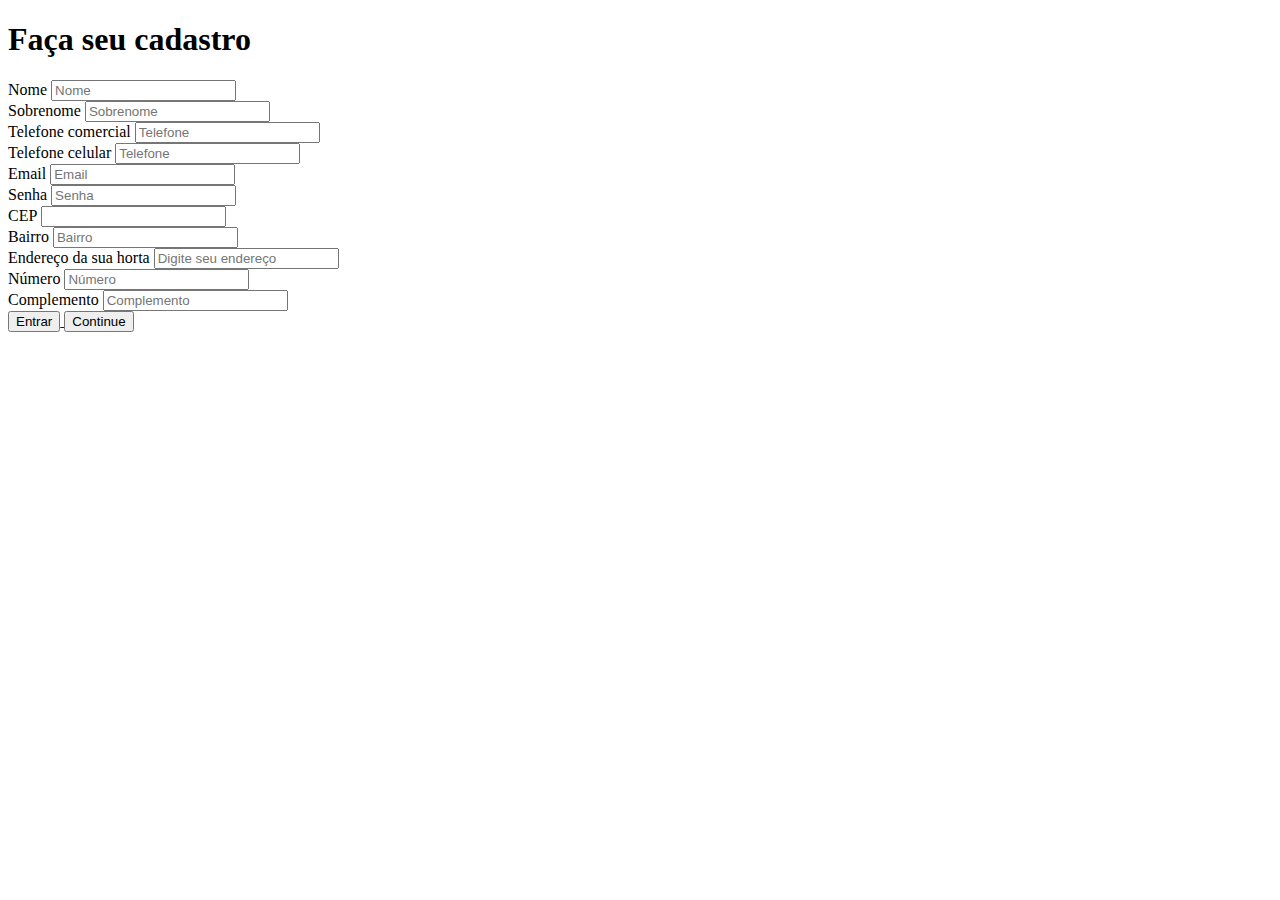
<file: cadastros/fomulariovendedorhtml.html>
<!DOCTYPE html>
<html lang="en">
  <head>
    <meta charset="UTF-8">
    <meta name="viewport" content="width=device-width, initial-scale=1.0">
    <meta http-equiv="X-UA-Compatible" content="ie=edge">
    <link rel="stylesheet" href="https://stackpath.bootstrapcdn.com/bootstrap/4.1.3/css/bootstrap.min.css" integrity="sha384-MCw98/SFnGE8fJT3GXwEOngsV7Zt27NXFoaoApmYm81iuXoPkFOJwJ8ERdknLPMO" crossorigin="anonymous">
    <title>Document</title>
  </head>
  <body>
    
      <div class="container">
    <form action="./formulariovendedorparte2.html" method="post">
        <div class="col">
       <h1>Faça seu cadastro</h1>
        <!--nome e Sobrenome--> 

        <div class="form-row">
          <div class="col-md-6">
            <label for="Nome">Nome</label>
            <input name="nome" type="text" class="form-control" placeholder="Nome" required> 
          </div>

          <div class="col-md-6">
            <label for="Sobrenome">Sobrenome</label>
            <input name="sobrenome" type="text" class="form-control" placeholder="Sobrenome" required>
          </div>
        </div>

        <!-- inserindo telefone-->

        <div class="form-row">
          <div class="form-group col-md-6">
          <label for="inputFone">Telefone comercial</label>
          <input name="telefone1" type="text" class="form-control" id="inputFone" placeholder="Telefone" pattern="\([0-9]{2}\)[0-9]{4,6}-[0-9]{3,4}$">
</div> 
          <div class="form-group col-md-6">
          <label for="inputFone" class="control-label">Telefone celular </label>
          <input name="telefone2" type="text" class="form-control" id="inputFone" placeholder="Telefone" pattern="\([0-9]{2}\)[0-9]{4,6}-[0-9]{3,4}$">
  </div>
</div>

          <!--inserindo email-->

            <div class="form-row">
              <div class="form-group col-md-6">
                <label for="inputEmail4">Email</label>
                <input name="email" type="email" class="form-control" id="inputEmail4" placeholder="Email">
              </div>
              
              
              <!--inserindo senha-->


              <div class="form-group col-md-6">
                <label for="inputPassword4">Senha</label>
                <input name="senha" type="password" class="form-control" id="inputPassword4" placeholder="Senha">
              </div>
            </div>
            

             <!--inserindo endereco  com CEP - principal -->
             <div class="form-row">
            <div class="form-group col-md-6">
              <label for="inputCEP">CEP</label>
              <input name="cep1" type="text" class="form-control" id="inputCEP">
            </div>

          <div class="form-group col-md-6">
             <label for="inputBairro">Bairro</label>
              <input type="text" class="form-control" placeholder="Bairro">
          </div>
          </div>

            <div class="form-group col">
              <label for="inputAddress">Endereço da sua horta</label>
              <input name="endereco1" type="text" class="form-control" id="inputAddress" placeholder="Digite seu endereço" required>
            </div>


    <!--Inserir complemento - numero e apartamento bairro-->
        <div class="form-row">

          <div class="form-group col-md-4">
            <label for="inputNum">Número</label>
            <input name="numero" type="text" class="form-control" placeholder="Número">
          </div>

          <div class="form-group col-md-8">
            <label for="inputComplemento">Complemento</label>
            <input name="complemento" type="text" class="form-control" placeholder="Complemento">
         </div>
            
            
         <a href="formulariovendedorhmtl.html">
             
          <button name="enviar" type="submit" class="btn btn-primary">Entrar</button>
          
          <button name="continuar" type="submit" class="btn btn-primary">Continue</button>
        </a>

        </div>
      </div>
      </form>


    <script src="https://code.jquery.com/jquery-3.3.1.slim.min.js" integrity="sha384-q8i/X+965DzO0rT7abK41JStQIAqVgRVzpbzo5smXKp4YfRvH+8abtTE1Pi6jizo" crossorigin="anonymous"></script>
    <script src="https://cdnjs.cloudflare.com/ajax/libs/popper.js/1.14.3/umd/popper.min.js" integrity="sha384-ZMP7rVo3mIykV+2+9J3UJ46jBk0WLaUAdn689aCwoqbBJiSnjAK/l8WvCWPIPm49" crossorigin="anonymous"></script>
    <script src="https://stackpath.bootstrapcdn.com/bootstrap/4.1.3/js/bootstrap.min.js" integrity="sha384-ChfqqxuZUCnJSK3+MXmPNIyE6ZbWh2IMqE241rYiqJxyMiZ6OW/JmZQ5stwEULTy" crossorigin="anonymous"></script>
</body>
</html>
</file>
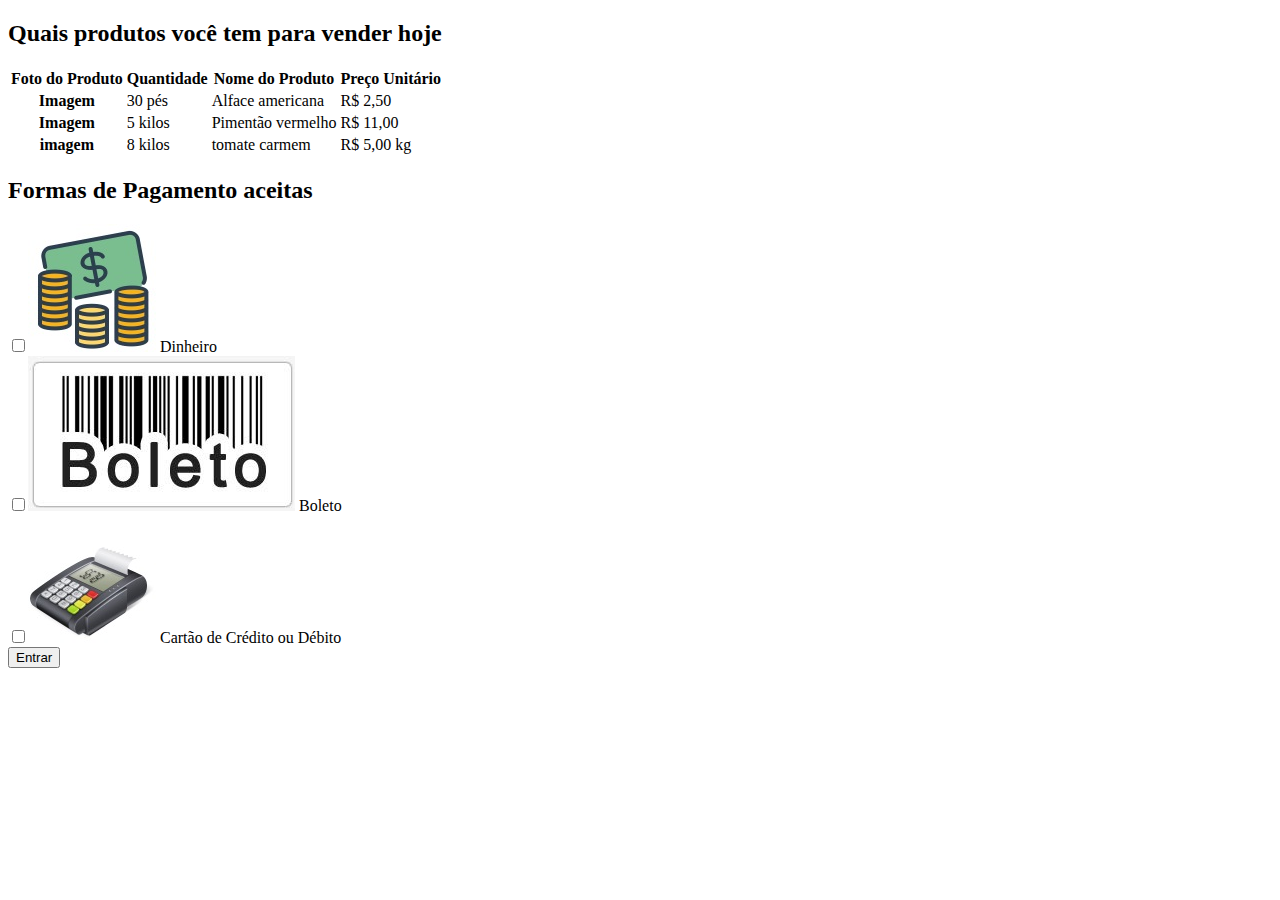
<file: cadastros/formulariovendedorparte2.html>
<!DOCTYPE html>
<html lang="en">
  <head>
    <meta charset="UTF-8">
    <meta name="viewport" content="width=device-width, initial-scale=1.0">
    <meta http-equiv="X-UA-Compatible" content="ie=edge">
    <link rel="stylesheet" href="https://stackpath.bootstrapcdn.com/bootstrap/4.1.3/css/bootstrap.min.css" integrity="sha384-MCw98/SFnGE8fJT3GXwEOngsV7Zt27NXFoaoApmYm81iuXoPkFOJwJ8ERdknLPMO" crossorigin="anonymous">
    <title>Document</title>
  </head>
  <body>
    
      <div class="container">
    <form action="./form_post.php" method="post" enctype="multipart/form-data">
        <div class="col">
                
         
         <!-- inserir tabela com produtos -->
         <h2> Quais produtos você tem para vender hoje </h2>
         
         <table class="table table-hover">
             <thead>
                 <tr>
                     <th scope="col">Foto do Produto</th>
                     <th scope="col">Quantidade</th>
                     <th scope="col">Nome do Produto</th>
                     <th scope="col">Preço Unitário</th>
                     
                    </tr>
                </thead>
                <tbody>
                    <tr>
                        <th scope="row"> Imagem </th>
                        <td> 30 pés </td>
                        <td>Alface americana</td>
                        <td> R$ 2,50 </td>
                    </tr>
                    <tr>
                        <th scope="row">Imagem</th>
                        <td>5 kilos </td>
                        <td>Pimentão vermelho</td>
                        <td>R$ 11,00</td>
                    </tr>
                    <tr>
                        <th scope="row">imagem</th>
                        <td>8 kilos</td>
                        <td>tomate carmem</td>
                        <td>R$ 5,00 kg</td>
                    </tr>
                </tbody>
            </table>
            
            <!-- Formas de Pagamento Aceitas -->
            
            <h2>Formas de Pagamento aceitas</h2>
            <div class="container">
              <div class="row align-items-start">
                <div class="col-md-3">

            <div class="form-check">
                <input class="form-check-input" name="pagamento" type="checkbox" value="dinheiro" id="defaultCheck1">
                ​<picture>
                    <source srcset="dinheiro.jpg" type="image/svg+xml">
                    <img src="./projetointegrador/dinheiro.jpg" class="img-fluid img-thumbnail" alt="Dinheiro">
                  </picture>
                <label class="form-check-label" for="defaultCheck1">
                 Dinheiro
                </label>
              </div>  
            </div>

            <div class="col-md-3">
            <div class="form-check">
                <input class="form-check-input" name="pagamento" type="checkbox" value="boleto" id="defaultCheck1">
                ​<picture>
                    <source srcset="boleto.jpg" type="image/svg+xml">
                    <img src="projetointegrador/boleto.jpg" class="img-fluid img-thumbnail" alt="boleto">
                  </picture>
                <label class="form-check-label" for="defaultCheck1">
                  Boleto
                </label>
              </div>
            </div>

            <div class="col-md-3">
              <div class="form-check">
                <input class="form-check-input" name="pagamento" type="checkbox" value="visa" id="defaultCheck1">
                ​<picture>
                    <source srcset="cartao.jpg" type="image/svg+xml">
                    <img src="projetointegrador/cartao.jpg" class="img-fluid img-thumbnail" alt="cartao">
                  </picture>
                <label class="form-check-label" for="defaultCheck1">
                 Cartão de Crédito ou Débito
                </label>
              </div>
            
            </div>

          </div>
            </div>
          <button name="enviar" type="submit" class="btn btn-primary">Entrar</button>
          
        </div>
      </div>
      </form>


    <script src="https://code.jquery.com/jquery-3.3.1.slim.min.js" integrity="sha384-q8i/X+965DzO0rT7abK41JStQIAqVgRVzpbzo5smXKp4YfRvH+8abtTE1Pi6jizo" crossorigin="anonymous"></script>
    <script src="https://cdnjs.cloudflare.com/ajax/libs/popper.js/1.14.3/umd/popper.min.js" integrity="sha384-ZMP7rVo3mIykV+2+9J3UJ46jBk0WLaUAdn689aCwoqbBJiSnjAK/l8WvCWPIPm49" crossorigin="anonymous"></script>
    <script src="https://stackpath.bootstrapcdn.com/bootstrap/4.1.3/js/bootstrap.min.js" integrity="sha384-ChfqqxuZUCnJSK3+MXmPNIyE6ZbWh2IMqE241rYiqJxyMiZ6OW/JmZQ5stwEULTy" crossorigin="anonymous"></script>
</body>
</html>
</file>
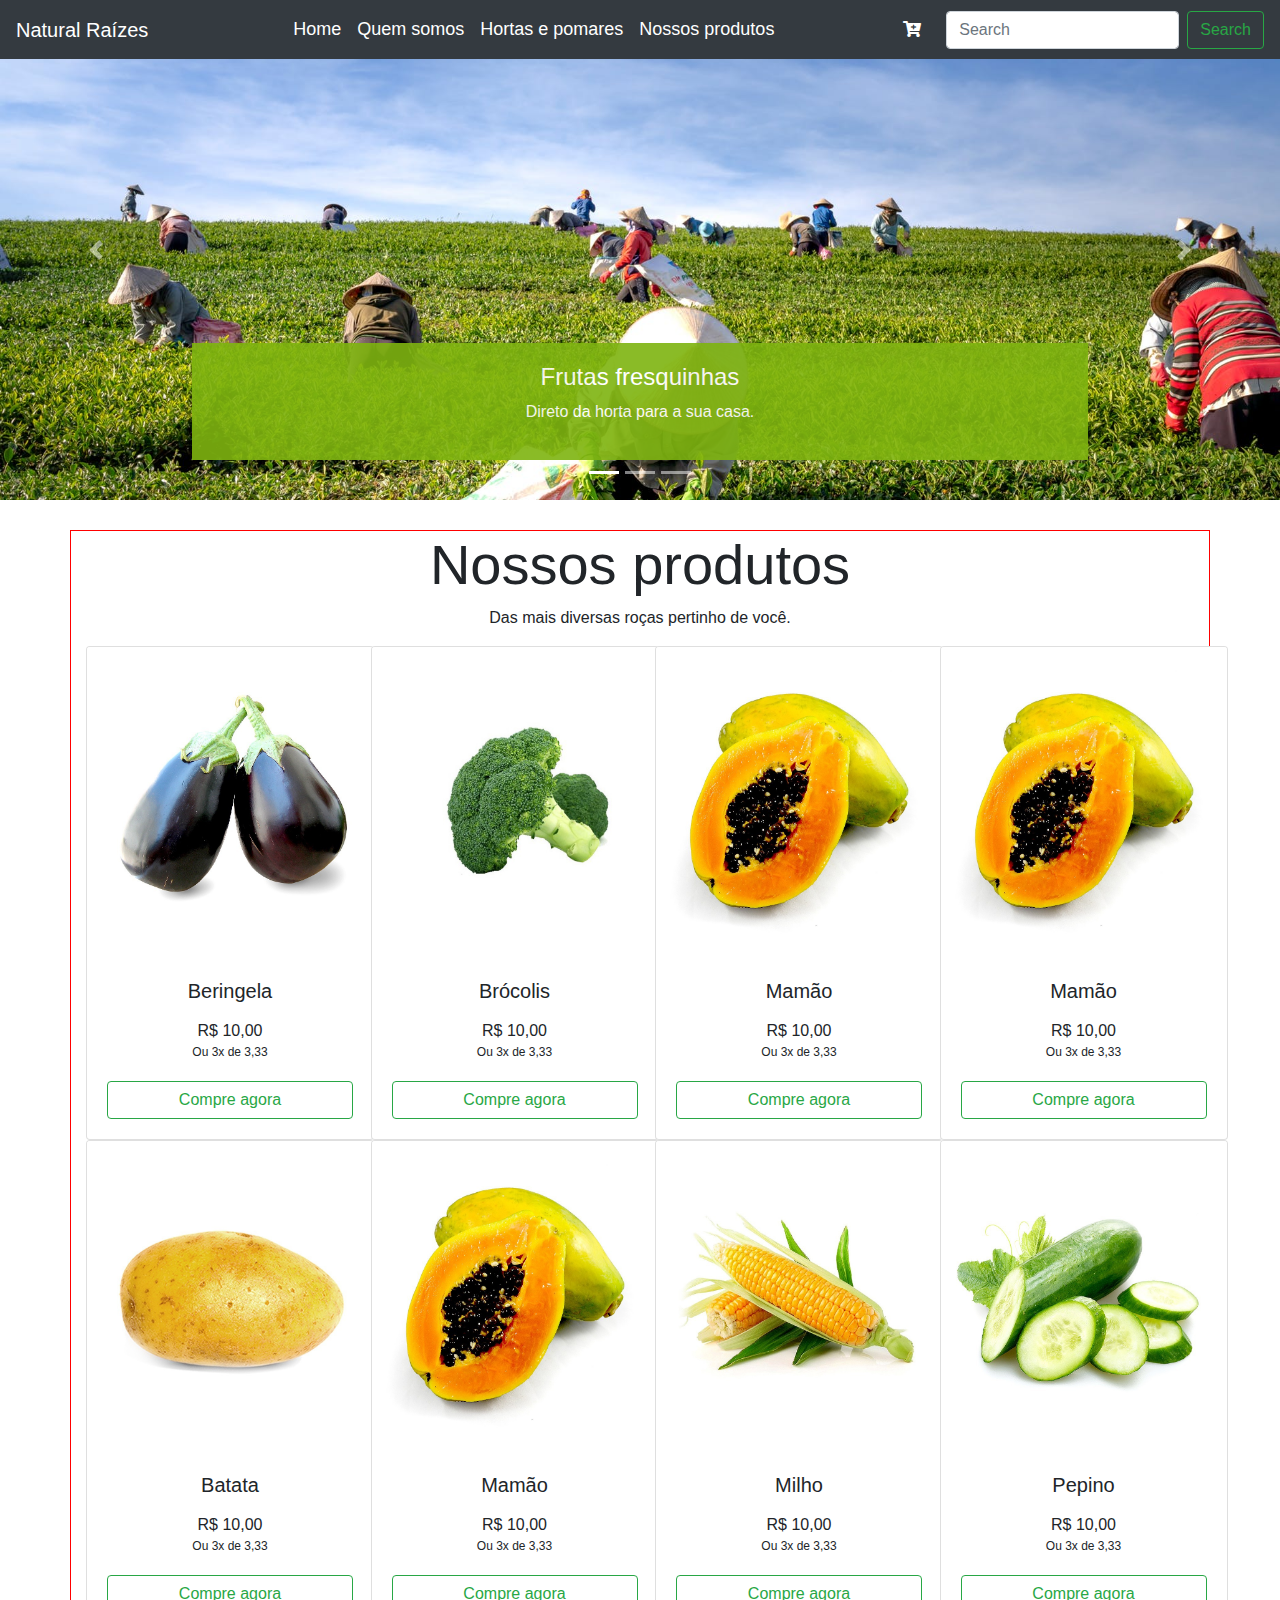
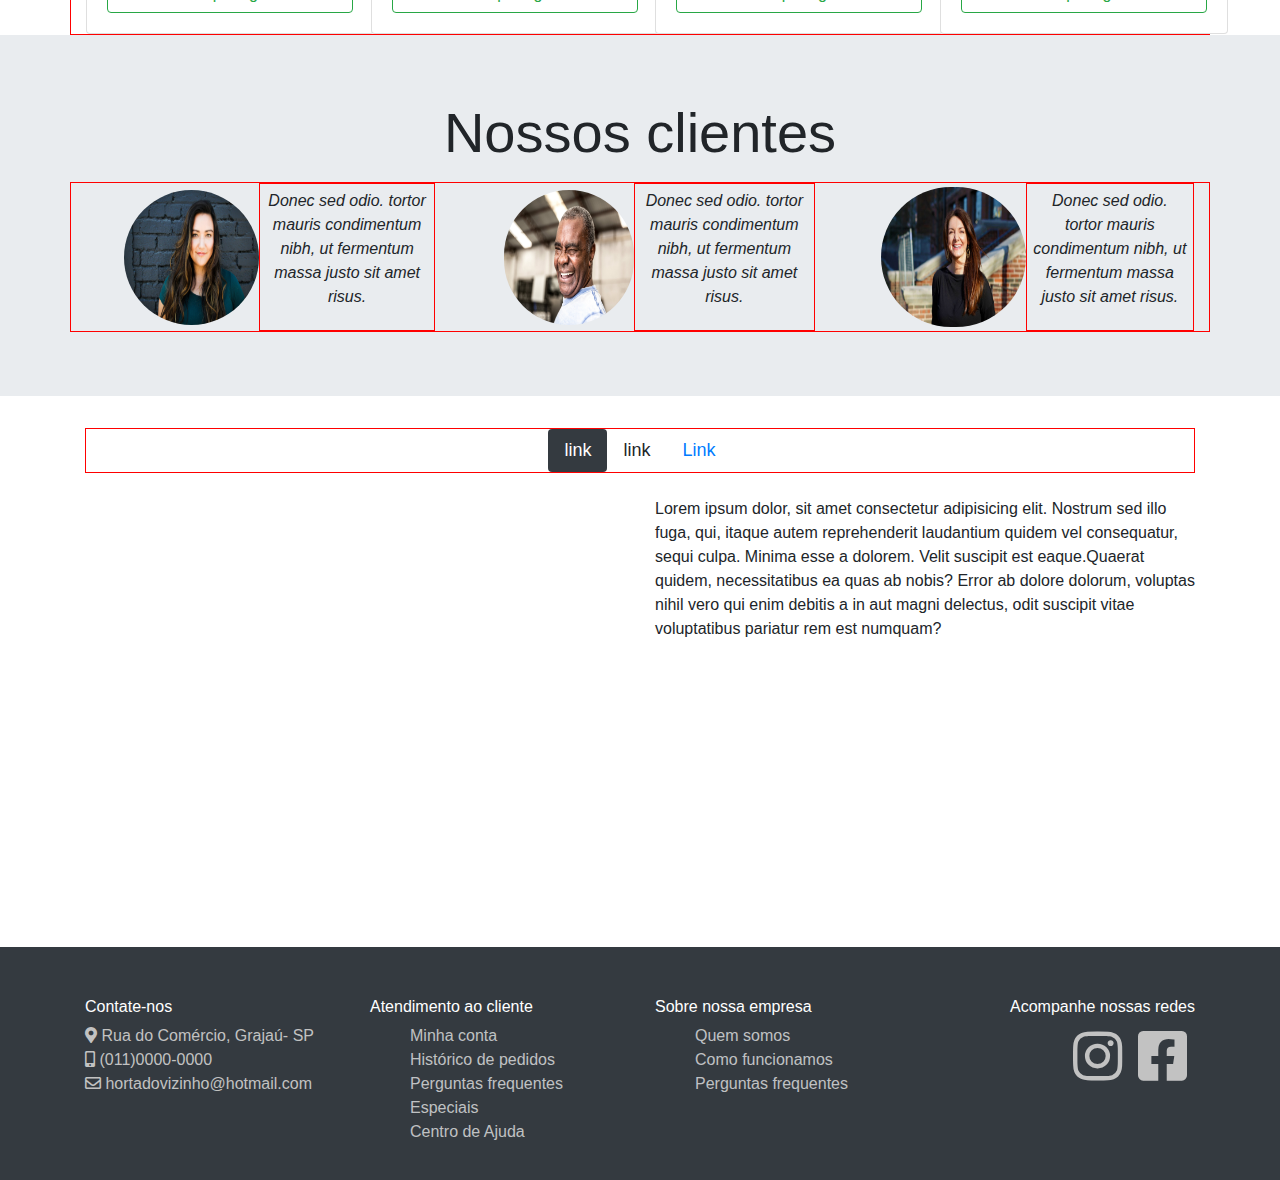
<file: home/sprint1(1).html>
<!doctype html>
<html lang="pt-br">

<head>
    <!-- Required meta tags -->
    <meta charset="utf-8">
    <meta name="viewport" content="width=device-width, initial-scale=1, shrink-to-fit=no">

    <!-- Bootstrap CSS -->
    <link rel="stylesheet" href="https://stackpath.bootstrapcdn.com/bootstrap/4.4.1/css/bootstrap.min.css"
        integrity="sha384-Vkoo8x4CGsO3+Hhxv8T/Q5PaXtkKtu6ug5TOeNV6gBiFeWPGFN9MuhOf23Q9Ifjh" crossorigin="anonymous">
    <!-- font awesome-->
    <link rel="stylesheet" href="https://use.fontawesome.com/releases/v5.3.1/css/all.css">
    <!-- CSS -->
    <link rel="stylesheet" href="./sprint1.css">
    <title> Natural raíz - O Hortifruti perto da sua casa.</title>
</head>

<body>
    <header>

        <nav class="navbar navbar-expand-lg fixed-top navbar-light bg-dark ">
            <a class="navbar-brand " href="#">
                Natural Raízes
            </a>
            <button class="navbar-toggler" type="button" data-toggle="collapse" data-target="#navbarSupportedContent"
                aria-controls="navbarSupportedContent" aria-expanded="false" aria-label="Toggle navigation">
                <span class="navbar-toggler-icon"></span>
            </button>

            <div class="collapse navbar-collapse" id="navbarSupportedContent">
                <ul class="navbar-nav m-auto">
                    <li class="nav-item active">
                        <a class="nav-link" href="#">Home <span class="sr-only"></span></a>
                    </li>
                    <li class="nav-item active">
                        <a class="nav-link" href="#"> Quem somos <span class="sr-only">(current)</span></a>
                    </li>
                    <li class="nav-item active">
                        <a class="nav-link" href="#">Hortas e pomares<span class="sr-only">(current)</span></a>
                    </li>
                    <li class="nav-item active">
                        <a class="nav-link" href="#">Nossos produtos<span class="sr-only">(current)</span></a>
                    </li>
                </ul>
                <div id="icones-nav">
                    <span>
                        <i class="fas fa-cart-plus display-5"></i>
                    </span>
                </div>
                <form class="form-inline my-2 my-lg-0">
                    <input class="form-control mr-sm-2" type="search" placeholder="Search" aria-label="Search">
                    <button class="btn btn-outline-success my-2 my-sm-0" type="submit">Search</button>
                </form>
        </nav>
    </header>
    <section>

        <div id="carousel-controles" class="carousel slide" data-ride="carousel">
            <!-- carousel-->

            <!-- indicadores -->
            <ol class="carousel-indicators">
                <li class="active" data-target="#carousel-controles" data-slide-to="0"></li>
                <li data-target="#carousel-controles" data-slide-to="1"></li>
                <li data-target="#carousel-controles" data-slide-to="2"></li>
            </ol>

            <div class="carousel-inner">
                <!--inner-->
                <div class="carousel-item active">
                    <img src="imagens/slide3.jpeg" class="d-block w-100">
                    <div class="carousel-caption ">
                        <div class="textocentro"
                            style="background-color: rgb(126, 180, 16); padding: 20px; opacity: 0.9; ">
                            <h4> Frutas fresquinhas </h4>
                            <p>
                                Direto da horta para a sua casa.
                            </p>
                        </div>
                    </div>
                </div>

                <div class="carousel-item">
                    <img src="./imagens/slide2.webp" class="d-block w-100">
                </div>

                <div class="carousel-item">
                    <img src="./imagens/slide6.jpg" class="d-block w-100 ">
                </div>

            </div>
            <!--inner-->

            <!-- controles -->

            <a href="#carousel-controles" class="carousel-control-prev" data-slide="prev">
                <span class="carousel-control-prev-icon"> </span>
            </a>

            <a href="#carousel-controles" class="carousel-control-next" data-slide="next">
                <span class="carousel-control-next-icon"></span>
            </a>
        </div> <!-- carousel -->
    </section>
    <section id="frutas">
        <div class="container" style="border: 1px solid red;">
            <div class="titulo text-center display-5">
                <h4 class="display-4"> Nossos produtos</h4>
                <p> Das mais diversas roças pertinho de você.</p>
            </div>
            <div class="row" id="produtos">
                <div class="col-md-3">
                    <div class="card" style="width: 18rem;">
                        <img src="categorias/p15.jpg" class="card-img-top" alt="...">
                        <div class="card-body">
                            <h5 class="card-title text-center">Beringela</h5>
                            <p class="card-text">
                                <div class="info-preco">
                                    <span class="preco"> R$ 10,00</span>
                                    <span class="parcelamento">
                                        Ou
                                        <span>3x</span>
                                        de
                                        <span>3,33</span>
                                    </span>
                                </div>
                            </p>
                            <a href="#" class="btn btn-outline-success d-flex justify-content-center">Compre agora</a>
                        </div>

                    </div>

                </div>
                <div class="col-md-3">
                    <div class="card" style="width: 18rem;">
                        <img src="categorias/p1.jpg" class="card-img-top" alt="...">
                        <div class="card-body">
                            <h5 class="card-title text-center">Brócolis</h5>
                            <p class="card-text">
                                <div class="info-preco">
                                    <span class="preco"> R$ 10,00</span>
                                    <span class="parcelamento">
                                        Ou
                                        <span>3x</span>
                                        de
                                        <span>3,33</span>
                                    </span>
                                </div>
                            </p>
                            <a href="#" class="btn btn-outline-success d-flex justify-content-center">Compre agora</a>
                        </div>
                    </div>
                </div>
                <div class="col-md-3">
                    <div class="card" style="width: 18rem;">
                        <img src="./categorias/p11.jpg" class="card-img-top" alt="...">
                        <div class="card-body">
                            <h5 class="card-title text-center">Mamão</h5>
                            <p class="card-text">
                                <div class="info-preco">
                                    <span class="preco"> R$ 10,00</span>
                                    <span class="parcelamento">
                                        Ou
                                        <span>3x</span>
                                        de
                                        <span>3,33</span>
                                    </span>
                                </div>
                            </p>
                            <a href="#" class="btn btn-outline-success d-flex justify-content-center">Compre agora</a>
                        </div>
                    </div>
                </div>
                <div class="col-md-3">
                    <div class="card" style="width: 18rem;">
                        <img src="./categorias/p11.jpg" class="card-img-top" alt="...">
                        <div class="card-body">
                            <h5 class="card-title text-center">Mamão</h5>
                            <p class="card-text">
                                <div class="info-preco">
                                    <span class="preco"> R$ 10,00</span>
                                    <span class="parcelamento">
                                        Ou
                                        <span>3x</span>
                                        de
                                        <span>3,33</span>
                                    </span>
                                </div>
                            </p>
                            <a href="#" class="btn btn-outline-success d-flex justify-content-center">Compre agora</a>
                        </div>
                    </div>
                </div>
            </div>
            <div class="row">
                <div class="col-md-3">
                    <div class="card" style="width: 18rem;">
                        <img src="categorias/p10.jpg" class="card-img-top" alt="...">
                        <div class="card-body">
                            <h5 class="card-title text-center">Batata</h5>
                            <p class="card-text">
                                <div class="info-preco">
                                    <span class="preco"> R$ 10,00</span>
                                    <span class="parcelamento">
                                        Ou
                                        <span>3x</span>
                                        de
                                        <span>3,33</span>
                                    </span>
                                </div>
                            </p>
                            <a href="#" class="btn btn-outline-success d-flex justify-content-center">Compre agora</a>
                        </div>
                    </div>
                </div>
                <div class="col-md-3">
                    <div class="card" style="width: 18rem;">
                        <img src="./categorias/p11.jpg" class="card-img-top" alt="...">
                        <div class="card-body">
                            <h5 class="card-title text-center">Mamão</h5>
                            <p class="card-text">
                                <div class="info-preco">
                                    <span class="preco"> R$ 10,00</span>
                                    <span class="parcelamento">
                                        Ou
                                        <span>3x</span>
                                        de
                                        <span>3,33</span>
                                    </span>
                                </div>
                            </p>
                            <a href="#" class="btn btn-outline-success d-flex justify-content-center">Compre agora</a>
                        </div>
                    </div>
                </div>
                <div class="col-md-3">
                    <div class="card" style="width: 18rem;">
                        <img src="categorias/p28.jpg" class="card-img-top" alt="...">
                        <div class="card-body">
                            <h5 class="card-title text-center">Milho</h5>
                            <p class="card-text">
                                <div class="info-preco">
                                    <span class="preco"> R$ 10,00</span>
                                    <span class="parcelamento">
                                        Ou
                                        <span>3x</span>
                                        de
                                        <span>3,33</span>
                                    </span>
                                </div>
                            </p>
                            <a href="#" class="btn btn-outline-success d-flex justify-content-center">Compre agora</a>
                        </div>
                    </div>
                </div>
                <div class="col-md-3">
                    <div class="card" style="width: 18rem;">
                        <img src="./categorias/p13.jpg" class="card-img-top" alt="...">
                        <div class="card-body">
                            <h5 class="card-title text-center">Pepino</h5>
                            <p class="card-text">
                                <div class="info-preco">
                                    <span class="preco"> R$ 10,00</span>
                                    <span class="parcelamento">
                                        Ou
                                        <span>3x</span>
                                        de
                                        <span>3,33</span>
                                    </span>
                                </div>

                                <a href="#" class="btn btn-outline-success d-flex justify-content-center">Compre
                                    agora</a>
                        </div>
                    </div>
                </div>
            </div>
        </div> <!-- fim container-->
        <div class="jumbotron jumbotron-fluid">
            <div class="text-center display-4"> <p>Nossos clientes</p></div>
            
            <div class="container " style="border: 1px solid red;">
                <div class="row">
                    <div class="col-lg-4 d-flex align-items-center">
                        <svg class="bd-placeholder-img rounded-circle" width="140" height="140"
                        xmlns="http://www.w3.org/2000/svg" preserveAspectRatio="xMidYMid slice" focusable="false"
                        role="img" aria-label="Placeholder: 140x140">
                        <title>Placeholder</title>
                        <img class=" arredondamento" src=".//imagens/mulher.jpeg" height="135" width="135">
                        <rect width="100%" heig ht="100%" fill="#777" /><text x="50%" y="50%" fill="#777"
                        dy=".3em"></text>
                    </svg>
                    <div class="coment" style="border: 1px solid red; text-align:center; padding: 5px;">
                        <p> <cite>
                            Donec sed odio. tortor mauris condimentum nibh, ut fermentum massa justo sit amet risus.
                        </cite> </p>
                        
                    </div>
                </div><!-- /.col-lg-4 -->
                <div class="col-lg-4 d-flex align-items-center">
                    <svg class="bd-placeholder-img rounded-circle" width="140" height="140"
                    xmlns="http://www.w3.org/2000/svg" preserveAspectRatio="xMidYMid slice" focusable="false"
                    role="img" aria-label="Placeholder: 140x140">
                    <title>Placeholder</title>
                    <img class="arredondamento" src=".//imagens/pessoa2.jpg" height="135" width="130">
                    <rect width="100%" height="100%" fill="#777" /><text x="50%" y="50%" fill="#777"
                    dy=".3em"></text>
                </svg>
                <div class="coment" style="border: 1px solid red; text-align:center; padding: 5px;">
                    <p> <cite>
                        Donec sed odio. tortor mauris condimentum nibh, ut fermentum massa justo sit amet risus.
                    </cite> </p>
                    
                </div>
            </div><!-- /.col-lg-4 -->
            
            <div class="col-lg-4 d-flex align-items-center">
                <svg class="bd-placeholder-img rounded-circle" width="140" height="140"
                xmlns="http://www.w3.org/2000/svg" preserveAspectRatio="xMidYMid slice" focusable="false"
                role="img" aria-label="Placeholder: 140x140">
                <title>Placeholder</title>
                <img class="arredondamento" src=".//imagens/pessoa1.jpg" height="140" width="145">
                <rect width="100%" height="100%" fill="#777" /><text x="50%" y="50%" fill="#777"
                dy=".3em"></text>
            </svg>
            
            <div class="coment" style="border: 1px solid red; text-align:center; padding: 5px;">
                <p> <cite>
                    Donec sed odio. tortor mauris condimentum nibh, ut fermentum massa justo sit amet risus.
                </cite> </p>
                
            </div>
            
        </div><!-- /.col-lg-4 -->
    </div><!-- /.row -->
</div> <!-- fim container 2-->
</div>
<div class="container">
    <div class="row ">
        <div class="col-md-12">
            <ul class="nav nav-pills d-flex justify-content-center" style="border: 1px solid red;" id="pills-nav" role="tablist">
                <li class="nav-item ">
                    <a class="nav-link active bg-dark" href="#nav-item-01" id="nav-pills-01" data-toggle="pill">link</a>
                </li>
                <li class="nav-item ">
                    <a class="nav-link  href="#nav-item-02" id="nav-pills-02" data-toggle="pill">link</a>
                </li>
                <li class="nav-item ">
                    <a class="nav-link " href="#nav-item-03" id="nav-pills-03" data-toggle="pill">Link</a>
                </li>
                    </ul>

                    <div class="tab-content mt-4" id="nav-pills-content">
                        <div class="tab-pane fade show active " id="nav-item-01" role="tabpanel">
                            <div class="row">
                                <div class="col-sm-6">

                                    <div class="embed-responsive embed-responsive-4by3">
                                        <iframe src="https://www.youtube.com/embed/IE0PNFHIm9A" frameborder="0"></iframe>
                                    </div>  
                                </div>
                                <div class="col-sm-6">

                                <p>
                                    Lorem ipsum dolor, sit amet consectetur adipisicing elit. Nostrum sed illo fuga, qui, itaque autem reprehenderit laudantium quidem vel consequatur, sequi culpa. Minima esse a dolorem. Velit suscipit est eaque.Quaerat quidem, necessitatibus ea quas ab nobis? Error ab dolore dolorum, voluptas nihil vero qui enim debitis a in aut magni delectus, odit suscipit vitae voluptatibus pariatur rem est numquam?
                                </p>
                                </div>
                             </div>
                        </div>
                        <div class="tab-pane fade  " id="nav-item-02" role="tabpanel">
                            <div class="row">
                                <div class="col-sm-6">

                                    <div class="embed-responsive embed-responsive-4by3">
                                        <iframe src="https://www.youtube.com/embed/IE0PNFHIm9A" frameborder="0"></iframe>
                                    </div>  
                                </div>
                                <div class="col-sm-6">

                                <p>
                                    Lorem ipsum dolor, sit amet consectetur adipisicing elit. Nostrum sed illo fuga, qui, itaque autem reprehenderit laudantium quidem vel consequatur, sequi culpa. Minima esse a dolorem. Velit suscipit est eaque.Quaerat quidem, necessitatibus ea quas ab nobis? Error ab dolore dolorum, voluptas nihil vero qui enim debitis a in aut magni delectus, odit suscipit vitae voluptatibus pariatur rem est numquam?
                                </p>
                                </div>
                             </div>
                        </div>
                        <div class="tab-pane fade  " id="nav-item-03" role="tabpanel">
                            <div class="row">
                            
                                <div class="col-12">

                                <p>
                                    Lorem ipsum dolor, sit amet consectetur adipisicing elit. Nostrum sed illo fuga, qui, itaque autem reprehenderit laudantium quidem vel consequatur, sequi culpa. Minima esse a dolorem. Velit suscipit est eaque.Quaerat quidem, necessitatibus ea quas ab nobis? Error ab dolore dolorum, voluptas nihil vero qui enim debitis a in aut magni delectus, odit suscipit vitae voluptatibus pariatur rem est numquam?
                                </p>
                                </div>
                             </div>
                        </div>

                    </div>




                </div>
            </div>
        </div>
    </section>

    <footer class="bg-dark">

        <div class="container">
            <div class="row">


                <div class=" col-12 col-lg-3">
                    <h6> Contate-nos</h6>
                    <ul class="navbar-nav contato">
                        <li>
                            <a href="">
                                <i class="fas fa-map-marker-alt"></i>
                                Rua do Comércio, Grajaú- SP
                            </a>

                        </li>

                        <li>
                            <a href="">
                                <i class="fas fa-mobile-alt"></i>
                                (011)0000-0000
                            </a>
                        </li>

                        <li>
                            <a href="">
                                <i class="far fa-envelope"></i>
                                hortadovizinho@hotmail.com
                            </a>
                        </li>
                    </ul>
                </div>
                <div class=" col-4 col-lg-3">
                    <h6> Atendimento ao cliente </h6>
                    <ul>
                        <li>Minha conta</li>
                        <li> Histórico de pedidos</li>
                        <li>Perguntas frequentes</li>
                        <li>Especiais</li>
                        <li>Centro de Ajuda</li>
                    </ul>
                </div>

                <div class="col-4 col-lg-3">
                    <h6> Sobre nossa empresa </h6>
                    <ul>
                        <li>Quem somos</li>
                        <li> Como funcionamos</li>
                        <li>Perguntas frequentes</li>
                    </ul>
                </div>

                <div class="col-4 col-lg-3">
                    <h6 class="text-right"> Acompanhe nossas redes </h6>
                    <ul>
                        <li class="media">
                            <a href="" class="display-4">
                                <i class="fab fa-facebook-square "></i>
                            </a>
                        </li>

                        <li class="media">
                            <a href="" class="display-4">
                                <i class="fab fa-instagram"></i>
                            </a>
                        </li>
                    </ul>
                </div>
            </div>
        </div>
    </footer>

    <!-- Optional JavaScript -->
    <!-- jQuery first, then Popper.js, then Bootstrap JS -->
    <script src="https://code.jquery.com/jquery-3.4.1.slim.min.js"
        integrity="sha384-J6qa4849blE2+poT4WnyKhv5vZF5SrPo0iEjwBvKU7imGFAV0wwj1yYfoRSJoZ+n"
        crossorigin="anonymous"></script>
    <script src="https://cdn.jsdelivr.net/npm/popper.js@1.16.0/dist/umd/popper.min.js"
        integrity="sha384-Q6E9RHvbIyZFJoft+2mJbHaEWldlvI9IOYy5n3zV9zzTtmI3UksdQRVvoxMfooAo"
        crossorigin="anonymous"></script>
    <script src="https://stackpath.bootstrapcdn.com/bootstrap/4.4.1/js/bootstrap.min.js"
        integrity="sha384-wfSDF2E50Y2D1uUdj0O3uMBJnjuUD4Ih7YwaYd1iqfktj0Uod8GCExl3Og8ifwB6"
        crossorigin="anonymous"></script>
</body>

</html>
</file>
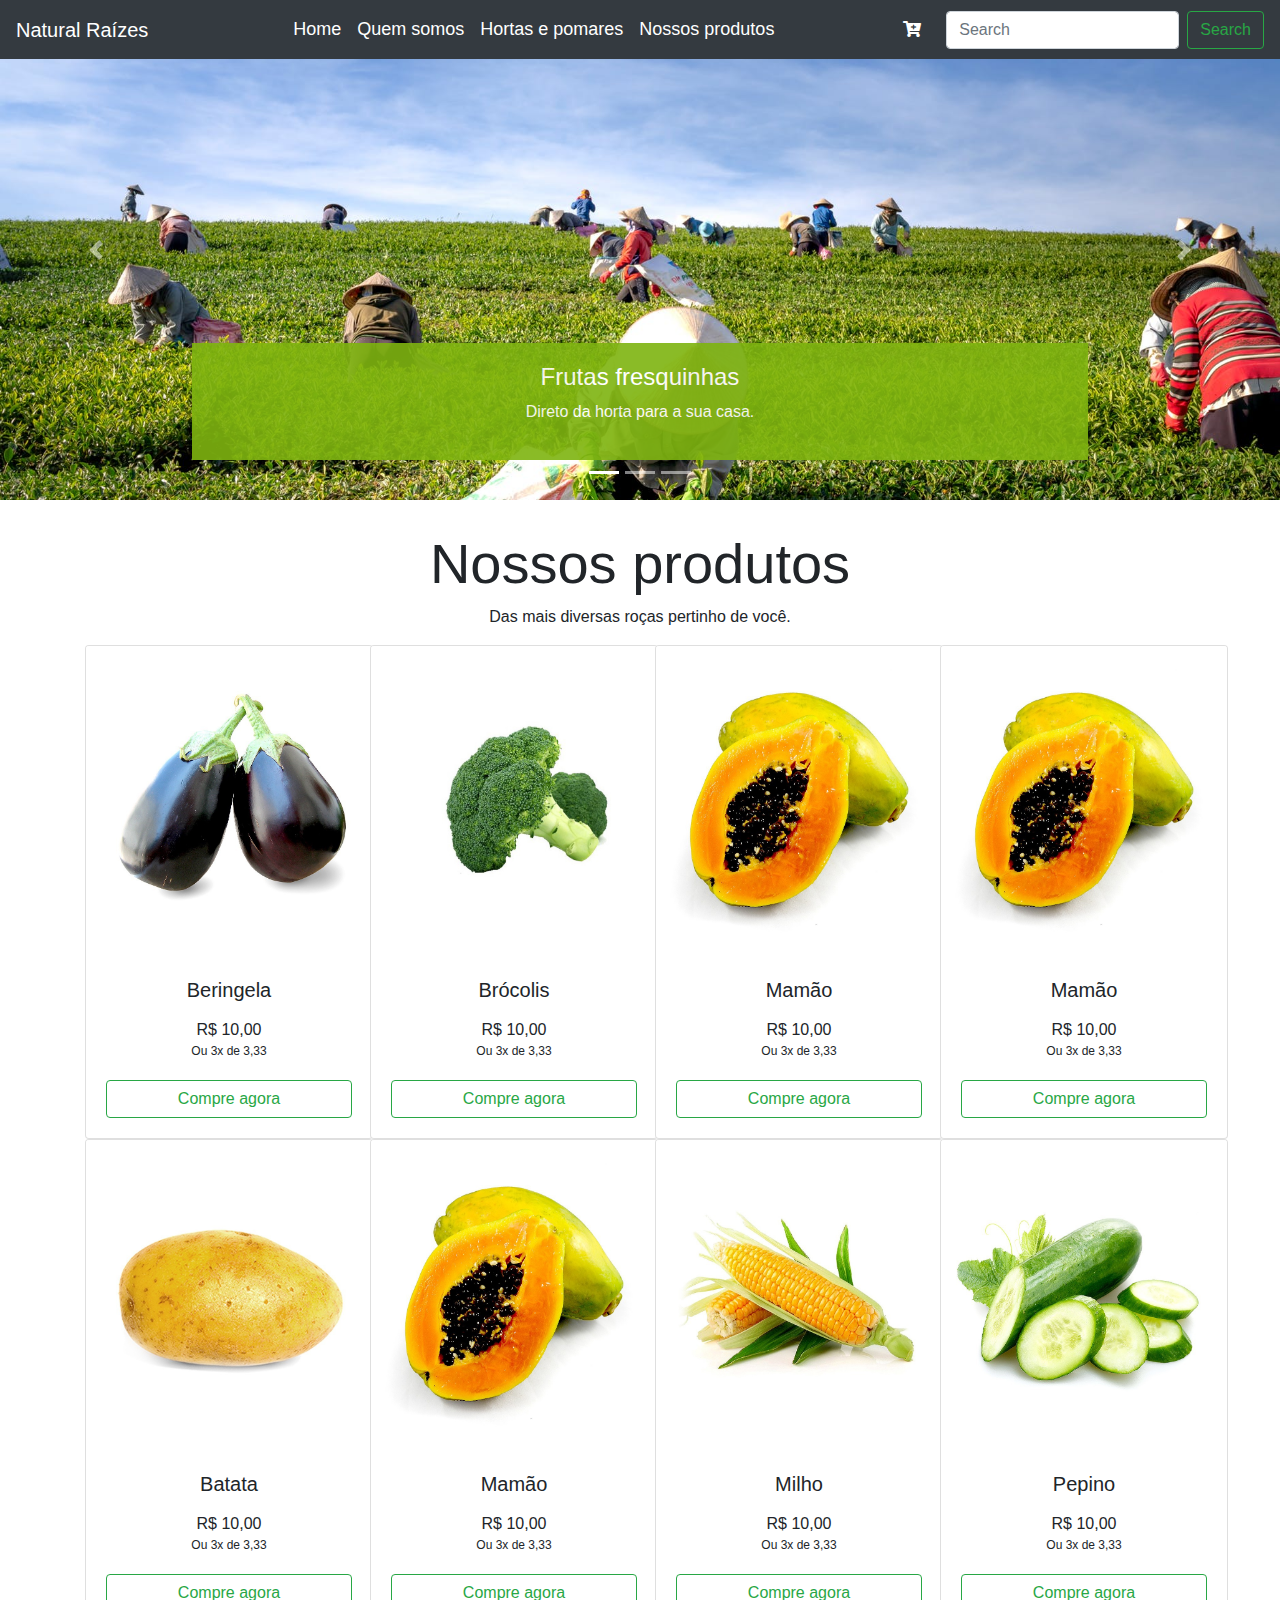
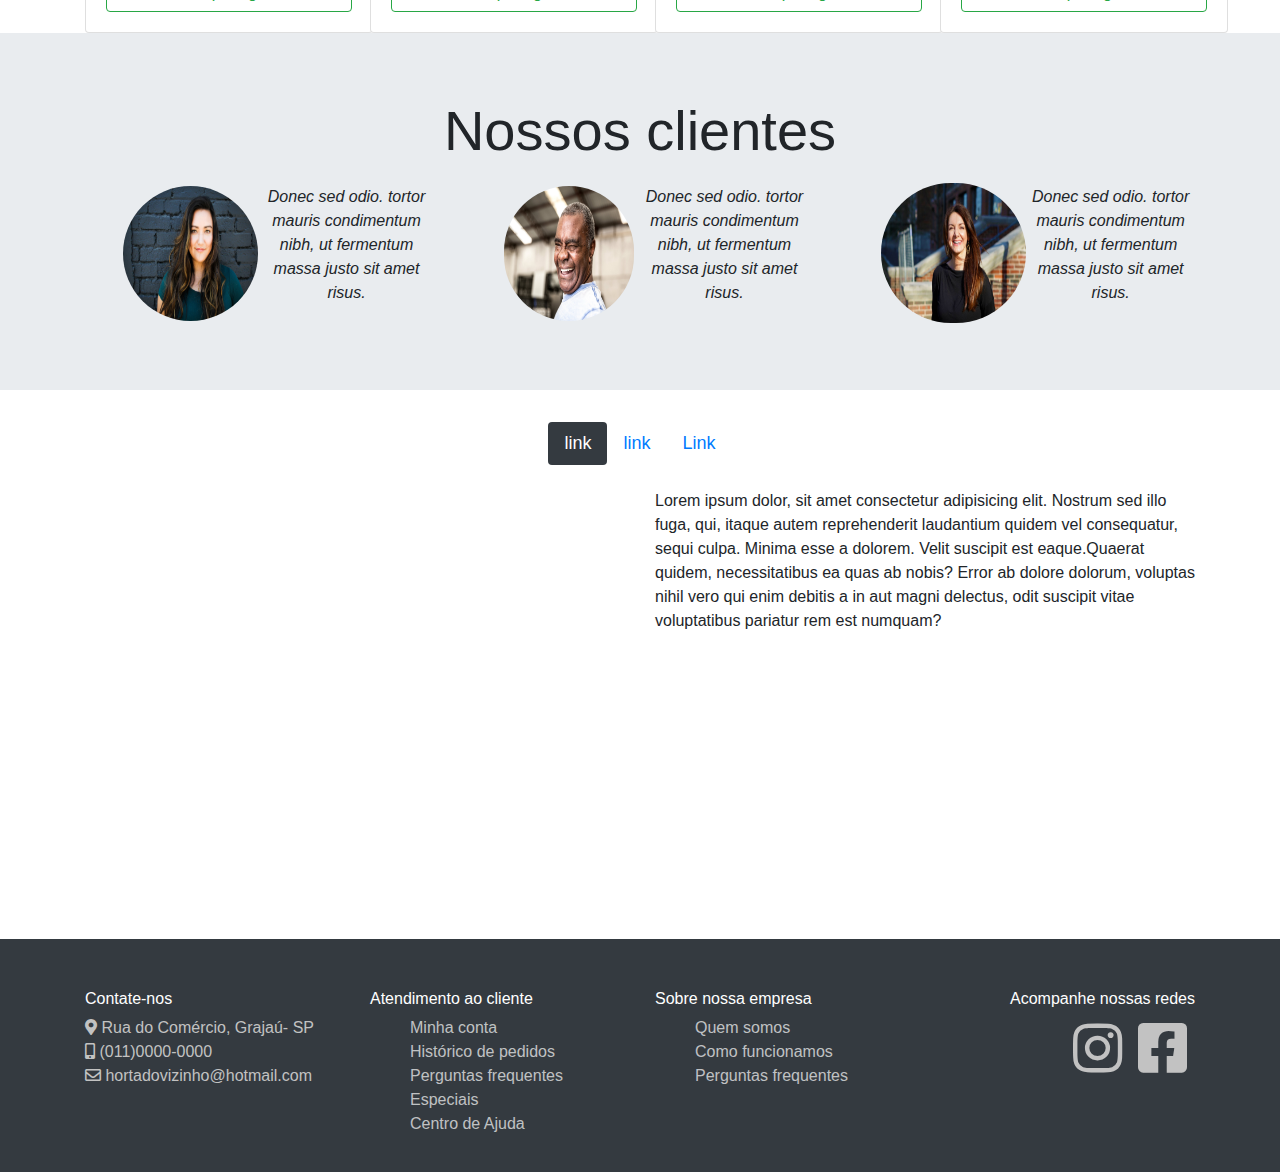
<file: home/sprint1.html>
<!doctype html>
<html lang="pt-br">

<head>
    <!-- Required meta tags -->
    <meta charset="utf-8">
    <meta name="viewport" content="width=device-width, initial-scale=1, shrink-to-fit=no">

    <!-- Bootstrap CSS -->
    <link rel="stylesheet" href="https://stackpath.bootstrapcdn.com/bootstrap/4.4.1/css/bootstrap.min.css"
        integrity="sha384-Vkoo8x4CGsO3+Hhxv8T/Q5PaXtkKtu6ug5TOeNV6gBiFeWPGFN9MuhOf23Q9Ifjh" crossorigin="anonymous">
    <!-- font awesome-->
    <link rel="stylesheet" href="https://use.fontawesome.com/releases/v5.3.1/css/all.css">
    <!-- CSS -->
    <link rel="stylesheet" href="./sprint1.css">
    <title> Natural raíz - O Hortifruti perto da sua casa.</title>
</head>

<body>
    <header>

        <nav class="navbar navbar-expand-lg fixed-top navbar-light bg-dark ">
            <a class="navbar-brand " href="#">
                Natural Raízes
            </a>
            <button class="navbar-toggler" type="button" data-toggle="collapse" data-target="#navbarSupportedContent"
                aria-controls="navbarSupportedContent" aria-expanded="false" aria-label="Toggle navigation">
                <span class="navbar-toggler-icon"></span>
            </button>

            <div class="collapse navbar-collapse" id="navbarSupportedContent">
                <ul class="navbar-nav m-auto">
                    <li class="nav-item active">
                        <a class="nav-link" href="#">Home <span class="sr-only"></span></a>
                    </li>
                    <li class="nav-item active">
                        <a class="nav-link" href="#"> Quem somos <span class="sr-only">(current)</span></a>
                    </li>
                    <li class="nav-item active">
                        <a class="nav-link" href="#">Hortas e pomares<span class="sr-only">(current)</span></a>
                    </li>
                    <li class="nav-item active">
                        <a class="nav-link" href="#">Nossos produtos<span class="sr-only">(current)</span></a>
                    </li>
                </ul>
                <div id="icones-nav">
                    <span>
                        <i class="fas fa-cart-plus display-5"></i>
                    </span>
                </div>
                <form class="form-inline my-2 my-lg-0">
                    <input class="form-control mr-sm-2" type="search" placeholder="Search" aria-label="Search">
                    <button class="btn btn-outline-success my-2 my-sm-0" type="submit">Search</button>
                </form>
        </nav>
    </header>
    <section>

        <div id="carousel-controles" class="carousel slide" data-ride="carousel">
            <!-- carousel-->

            <!-- indicadores -->
            <ol class="carousel-indicators">
                <li class="active" data-target="#carousel-controles" data-slide-to="0"></li>
                <li data-target="#carousel-controles" data-slide-to="1"></li>
                <li data-target="#carousel-controles" data-slide-to="2"></li>
            </ol>

            <div class="carousel-inner">
                <!--inner-->
                <div class="carousel-item active">
                    <img src="imagens/slide3.jpeg" class="d-block w-100">
                    <div class="carousel-caption ">
                        <div class="textocentro"
                            style="background-color: rgb(126, 180, 16); padding: 20px; opacity: 0.9; ">
                            <h4> Frutas fresquinhas </h4>
                            <p>
                                Direto da horta para a sua casa.
                            </p>
                        </div>
                    </div>
                </div>

                <div class="carousel-item">
                    <img src="./imagens/slide2.webp" class="d-block w-100">
                </div>

                <div class="carousel-item">
                    <img src="./imagens/slide6.jpg" class="d-block w-100 ">
                </div>

            </div>
            <!--inner-->

            <!-- controles -->

            <a href="#carousel-controles" class="carousel-control-prev" data-slide="prev">
                <span class="carousel-control-prev-icon"> </span>
            </a>

            <a href="#carousel-controles" class="carousel-control-next" data-slide="next">
                <span class="carousel-control-next-icon"></span>
            </a>
        </div> <!-- carousel -->
    </section>
    <section id="frutas">
        <div class="container" >
            <div class="titulo text-center display-5">
                <h4 class="display-4"> Nossos produtos</h4>
                <p> Das mais diversas roças pertinho de você.</p>
            </div>
            <div class="row" id="produtos">
                <div class="col-md-3">
                    <div class="card" style="width: 18rem;">
                        <img src="categorias/p15.jpg" class="card-img-top" alt="...">
                        <div class="card-body">
                            <h5 class="card-title text-center">Beringela</h5>
                            <p class="card-text">
                                <div class="info-preco">
                                    <span class="preco"> R$ 10,00</span>
                                    <span class="parcelamento">
                                        Ou
                                        <span>3x</span>
                                        de
                                        <span>3,33</span>
                                    </span>
                                </div>
                            </p>
                            <a href="#" class="btn btn-outline-success d-flex justify-content-center">Compre agora</a>
                        </div>

                    </div>

                </div>
                <div class="col-md-3">
                    <div class="card" style="width: 18rem;">
                        <img src="categorias/p1.jpg" class="card-img-top" alt="...">
                        <div class="card-body">
                            <h5 class="card-title text-center">Brócolis</h5>
                            <p class="card-text">
                                <div class="info-preco">
                                    <span class="preco"> R$ 10,00</span>
                                    <span class="parcelamento">
                                        Ou
                                        <span>3x</span>
                                        de
                                        <span>3,33</span>
                                    </span>
                                </div>
                            </p>
                            <a href="#" class="btn btn-outline-success d-flex justify-content-center">Compre agora</a>
                        </div>
                    </div>
                </div>
                <div class="col-md-3">
                    <div class="card" style="width: 18rem;">
                        <img src="./categorias/p11.jpg" class="card-img-top" alt="...">
                        <div class="card-body">
                            <h5 class="card-title text-center">Mamão</h5>
                            <p class="card-text">
                                <div class="info-preco">
                                    <span class="preco"> R$ 10,00</span>
                                    <span class="parcelamento">
                                        Ou
                                        <span>3x</span>
                                        de
                                        <span>3,33</span>
                                    </span>
                                </div>
                            </p>
                            <a href="#" class="btn btn-outline-success d-flex justify-content-center">Compre agora</a>
                        </div>
                    </div>
                </div>
                <div class="col-md-3">
                    <div class="card" style="width: 18rem;">
                        <img src="./categorias/p11.jpg" class="card-img-top" alt="...">
                        <div class="card-body">
                            <h5 class="card-title text-center">Mamão</h5>
                            <p class="card-text">
                                <div class="info-preco">
                                    <span class="preco"> R$ 10,00</span>
                                    <span class="parcelamento">
                                        Ou
                                        <span>3x</span>
                                        de
                                        <span>3,33</span>
                                    </span>
                                </div>
                            </p>
                            <a href="#" class="btn btn-outline-success d-flex justify-content-center">Compre agora</a>
                        </div>
                    </div>
                </div>
            </div>
            <div class="row">
                <div class="col-md-3">
                    <div class="card" style="width: 18rem;">
                        <img src="categorias/p10.jpg" class="card-img-top" alt="...">
                        <div class="card-body">
                            <h5 class="card-title text-center">Batata</h5>
                            <p class="card-text">
                                <div class="info-preco">
                                    <span class="preco"> R$ 10,00</span>
                                    <span class="parcelamento">
                                        Ou
                                        <span>3x</span>
                                        de
                                        <span>3,33</span>
                                    </span>
                                </div>
                            </p>
                            <a href="#" class="btn btn-outline-success d-flex justify-content-center">Compre agora</a>
                        </div>
                    </div>
                </div>
                <div class="col-md-3">
                    <div class="card" style="width: 18rem;">
                        <img src="./categorias/p11.jpg" class="card-img-top" alt="...">
                        <div class="card-body">
                            <h5 class="card-title text-center">Mamão</h5>
                            <p class="card-text">
                                <div class="info-preco">
                                    <span class="preco"> R$ 10,00</span>
                                    <span class="parcelamento">
                                        Ou
                                        <span>3x</span>
                                        de
                                        <span>3,33</span>
                                    </span>
                                </div>
                            </p>
                            <a href="#" class="btn btn-outline-success d-flex justify-content-center">Compre agora</a>
                        </div>
                    </div>
                </div>
                <div class="col-md-3">
                    <div class="card" style="width: 18rem;">
                        <img src="categorias/p28.jpg" class="card-img-top" alt="...">
                        <div class="card-body">
                            <h5 class="card-title text-center">Milho</h5>
                            <p class="card-text">
                                <div class="info-preco">
                                    <span class="preco"> R$ 10,00</span>
                                    <span class="parcelamento">
                                        Ou
                                        <span>3x</span>
                                        de
                                        <span>3,33</span>
                                    </span>
                                </div>
                            </p>
                            <a href="#" class="btn btn-outline-success d-flex justify-content-center">Compre agora</a>
                        </div>
                    </div>
                </div>
                <div class="col-md-3">
                    <div class="card" style="width: 18rem;">
                        <img src="./categorias/p13.jpg" class="card-img-top" alt="...">
                        <div class="card-body">
                            <h5 class="card-title text-center">Pepino</h5>
                            <p class="card-text">
                                <div class="info-preco">
                                    <span class="preco"> R$ 10,00</span>
                                    <span class="parcelamento">
                                        Ou
                                        <span>3x</span>
                                        de
                                        <span>3,33</span>
                                    </span>
                                </div>

                                <a href="#" class="btn btn-outline-success d-flex justify-content-center">Compre
                                    agora</a>
                        </div>
                    </div>
                </div>
            </div>
        </div> <!-- fim container-->
        <div class="jumbotron jumbotron-fluid">
            <div class="text-center display-4"> <p>Nossos clientes</p></div>
            
            <div class="container " >
                <div class="row">
                    <div class="col-lg-4 d-flex align-items-center">
                        <svg class="bd-placeholder-img rounded-circle" width="140" height="140"
                        xmlns="http://www.w3.org/2000/svg" preserveAspectRatio="xMidYMid slice" focusable="false"
                        role="img" aria-label="Placeholder: 140x140">
                        <title>Placeholder</title>
                        <img class=" arredondamento" src=".//imagens/mulher.jpeg" height="135" width="135">
                        <rect width="100%" heig ht="100%" fill="#777" /><text x="50%" y="50%" fill="#777"
                        dy=".3em"></text>
                    </svg>
                    <div class="coment" style=" text-align:center; padding: 5px;">
                        <p> <cite>
                            Donec sed odio. tortor mauris condimentum nibh, ut fermentum massa justo sit amet risus.
                        </cite> </p>
                        
                    </div>
                </div><!-- /.col-lg-4 -->
                <div class="col-lg-4 d-flex align-items-center">
                    <svg class="bd-placeholder-img rounded-circle" width="140" height="140"
                    xmlns="http://www.w3.org/2000/svg" preserveAspectRatio="xMidYMid slice" focusable="false"
                    role="img" aria-label="Placeholder: 140x140">
                    <title>Placeholder</title>
                    <img class="arredondamento" src=".//imagens/pessoa2.jpg" height="135" width="130">
                    <rect width="100%" height="100%" fill="#777" /><text x="50%" y="50%" fill="#777"
                    dy=".3em"></text>
                </svg>
                <div class="coment" style="text-align:center; padding: 5px;">
                    <p> <cite>
                        Donec sed odio. tortor mauris condimentum nibh, ut fermentum massa justo sit amet risus.
                    </cite> </p>
                    
                </div>
            </div><!-- /.col-lg-4 -->
            
            <div class="col-lg-4 d-flex align-items-center">
                <svg class="bd-placeholder-img rounded-circle" width="140" height="140"
                xmlns="http://www.w3.org/2000/svg" preserveAspectRatio="xMidYMid slice" focusable="false"
                role="img" aria-label="Placeholder: 140x140">
                <title>Placeholder</title>
                <img class="arredondamento" src=".//imagens/pessoa1.jpg" height="140" width="145">
                <rect width="100%" height="100%" fill="#777" /><text x="50%" y="50%" fill="#777"
                dy=".3em"></text>
            </svg>
            
            <div class="coment" style=" text-align:center; padding: 5px;">
                <p> <cite>
                    Donec sed odio. tortor mauris condimentum nibh, ut fermentum massa justo sit amet risus.
                </cite> </p>
                
            </div>
            
        </div><!-- /.col-lg-4 -->
    </div><!-- /.row -->
</div> <!-- fim container 2-->
</div>
<div class="container">
    <div class="row ">
        <div class="col-md-12">
            <ul class="nav nav-pills d-flex justify-content-center id="pills-nav" role="tablist">
                <li class="nav-item ">
                    <a class="nav-link active bg-dark" href="#nav-item-01" id="nav-pills-01" data-toggle="pill">link</a>
                </li>
                <li class="nav-item ">
                    <a class="nav-link"  href="#nav-item-02" id="nav-pills-02" data-toggle="pill">link</a>
                </li>
                <li class="nav-item ">
                    <a class="nav-link " href="#nav-item-03" id="nav-pills-03" data-toggle="pill">Link</a>
                </li>
                    </ul>

                    <div class="tab-content mt-4" id="nav-pills-content">
                        <div class="tab-pane fade show active " id="nav-item-01" role="tabpanel">
                            <div class="row">
                                <div class="col-sm-6">

                                    <div class="embed-responsive embed-responsive-4by3">
                                        <iframe src="https://www.youtube.com/embed/IE0PNFHIm9A" frameborder="0"></iframe>
                                    </div>  
                                </div>
                                <div class="col-sm-6">

                                <p>
                                    Lorem ipsum dolor, sit amet consectetur adipisicing elit. Nostrum sed illo fuga, qui, itaque autem reprehenderit laudantium quidem vel consequatur, sequi culpa. Minima esse a dolorem. Velit suscipit est eaque.Quaerat quidem, necessitatibus ea quas ab nobis? Error ab dolore dolorum, voluptas nihil vero qui enim debitis a in aut magni delectus, odit suscipit vitae voluptatibus pariatur rem est numquam?
                                </p>
                                </div>
                             </div>
                        </div>
                        <div class="tab-pane fade  " id="nav-item-02" role="tabpanel">
                            <div class="row">
                                <div class="col-sm-6">

                                    <div class="embed-responsive embed-responsive-4by3">
                                        <iframe src="https://www.youtube.com/embed/IE0PNFHIm9A" frameborder="0"></iframe>
                                    </div>  
                                </div>
                                <div class="col-sm-6">

                                <p>
                                    Lorem ipsum dolor, sit amet consectetur adipisicing elit. Nostrum sed illo fuga, qui, itaque autem reprehenderit laudantium quidem vel consequatur, sequi culpa. Minima esse a dolorem. Velit suscipit est eaque.Quaerat quidem, necessitatibus ea quas ab nobis? Error ab dolore dolorum, voluptas nihil vero qui enim debitis a in aut magni delectus, odit suscipit vitae voluptatibus pariatur rem est numquam?
                                </p>
                                </div>
                             </div>
                        </div>
                        <div class="tab-pane fade  " id="nav-item-03" role="tabpanel">
                            <div class="row">
                            
                                <div class="col-12">

                                <p>
                                    Lorem ipsum dolor, sit amet consectetur adipisicing elit. Nostrum sed illo fuga, qui, itaque autem reprehenderit laudantium quidem vel consequatur, sequi culpa. Minima esse a dolorem. Velit suscipit est eaque.Quaerat quidem, necessitatibus ea quas ab nobis? Error ab dolore dolorum, voluptas nihil vero qui enim debitis a in aut magni delectus, odit suscipit vitae voluptatibus pariatur rem est numquam?
                                </p>
                                </div>
                             </div>
                        </div>

                    </div>




                </div>
            </div>
        </div>
    </section>

    <footer class="bg-dark">

        <div class="container">
            <div class="row">


                <div class=" col-12 col-lg-3">
                    <h6> Contate-nos</h6>
                    <ul class="navbar-nav contato">
                        <li>
                            <a href="">
                                <i class="fas fa-map-marker-alt"></i>
                                Rua do Comércio, Grajaú- SP
                            </a>

                        </li>

                        <li>
                            <a href="">
                                <i class="fas fa-mobile-alt"></i>
                                (011)0000-0000
                            </a>
                        </li>

                        <li>
                            <a href="">
                                <i class="far fa-envelope"></i>
                                hortadovizinho@hotmail.com
                            </a>
                        </li>
                    </ul>
                </div>
                <div class=" col-4 col-lg-3">
                    <h6> Atendimento ao cliente </h6>
                    <ul>
                        <li>Minha conta</li>
                        <li> Histórico de pedidos</li>
                        <li>Perguntas frequentes</li>
                        <li>Especiais</li>
                        <li>Centro de Ajuda</li>
                    </ul>
                </div>

                <div class="col-4 col-lg-3">
                    <h6> Sobre nossa empresa </h6>
                    <ul>
                        <li>Quem somos</li>
                        <li> Como funcionamos</li>
                        <li>Perguntas frequentes</li>
                    </ul>
                </div>

                <div class="col-4 col-lg-3">
                    <h6 class="text-right"> Acompanhe nossas redes </h6>
                    <ul>
                        <li class="media">
                            <a href="" class="display-4">
                                <i class="fab fa-facebook-square "></i>
                            </a>
                        </li>

                        <li class="media">
                            <a href="" class="display-4">
                                <i class="fab fa-instagram"></i>
                            </a>
                        </li>
                    </ul>
                </div>
            </div>
        </div>
    </footer>

    <!-- Optional JavaScript -->
    <!-- jQuery first, then Popper.js, then Bootstrap JS -->
    <script src="https://code.jquery.com/jquery-3.4.1.slim.min.js"
        integrity="sha384-J6qa4849blE2+poT4WnyKhv5vZF5SrPo0iEjwBvKU7imGFAV0wwj1yYfoRSJoZ+n"
        crossorigin="anonymous"></script>
    <script src="https://cdn.jsdelivr.net/npm/popper.js@1.16.0/dist/umd/popper.min.js"
        integrity="sha384-Q6E9RHvbIyZFJoft+2mJbHaEWldlvI9IOYy5n3zV9zzTtmI3UksdQRVvoxMfooAo"
        crossorigin="anonymous"></script>
    <script src="https://stackpath.bootstrapcdn.com/bootstrap/4.4.1/js/bootstrap.min.js"
        integrity="sha384-wfSDF2E50Y2D1uUdj0O3uMBJnjuUD4Ih7YwaYd1iqfktj0Uod8GCExl3Og8ifwB6"
        crossorigin="anonymous"></script>
</body>

</html>
</file>
<file: sprint1.css>
.h1 {
margin-bottom: 150rem;
}

.container {
    display:flex;
    justify-content: center;
    align-items: center;
}
.arredondamento {
    border-radius: 70px;
    align-items: center;
}

.produto .info-preco,
#frutas .info-preco {
    margin-bottom: 20px;
    text-align: center;
}

.info-preco .parcelamento {
   display: block; 
   font-size: 12px;

}

.produto .controles,
#frutas .controles {
    display: flex;
    justify-content: space-around;
}

.produto .controles a,
#frutas .controles a{
    display: inline-block;
    text-align: center;
    display: flex;
    flex-direction: column;
    font-size: 12px;
    cursor: pointer;
    color: #666;
}

footer {
    color: rgba(255, 255, 255, 0.7);
    margin-top: 45px;
    padding: 50px 0px 20px 0px;
}

footer h6 {
    color: #fff;
}

.nav-item {
    font-size: 18px;
}

.navbar-light .navbar-nav .active>.nav-link {
    color: #fff;
}
.navbar-light .navbar-brand {
    color: #fff;
}

footer ul {
    list-style: none;
}
footer li a {
    color: rgb(194, 194, 194);
}
footer i {
    color: rgb(194, 194, 194);
}
footer ul .media {
    float: right;
    margin: 0 8px;
}

#icones-nav {
    color: #fff;
    margin-right: 25px;

}
.icone1 {
    margin-right: 30px;
}
#carousel-controles img {
    height: 500px;
    object-fit: cover;
}

#frutas > .container {
</file>
<file: home/sprint1.css>
.arredondamento {
    border-radius: 70px;
    align-items: center;
}

.produto .info-preco,
#frutas .info-preco {
    margin-bottom: 20px;
    text-align: center;
}

.info-preco .parcelamento {
   display: block; 
   font-size: 12px;

}

.produto .controles,
#frutas .controles {
    display: flex;
    justify-content: space-around;
}

.produto .controles a,
#frutas .controles a{
    display: inline-block;
    text-align: center;
    display: flex;
    flex-direction: column;
    font-size: 12px;
    cursor: pointer;
    color: #666;
}

footer {
    color: rgba(255, 255, 255, 0.7);
    margin-top: 45px;
    padding: 50px 0px 20px 0px;
}

footer h6 {
    color: #fff;
}

.nav-item {
    font-size: 18px;
}

.navbar-light .navbar-nav .active>.nav-link {
    color: #fff;
}
.navbar-light .navbar-brand {
    color: #fff;
}

footer ul {
    list-style: none;
}
footer li a {
    color: rgb(194, 194, 194);
}
footer i {
    color: rgb(194, 194, 194);
}
footer ul .media {
    float: right;
    margin: 0 8px;
}

#icones-nav {
    color: #fff;
    margin-right: 25px;

}
.icone1 {
    margin-right: 30px;
}
#carousel-controles img {
    height: 500px;
    object-fit: cover;
}

#frutas > .container {

margin-top: 30px;
}
</file>
